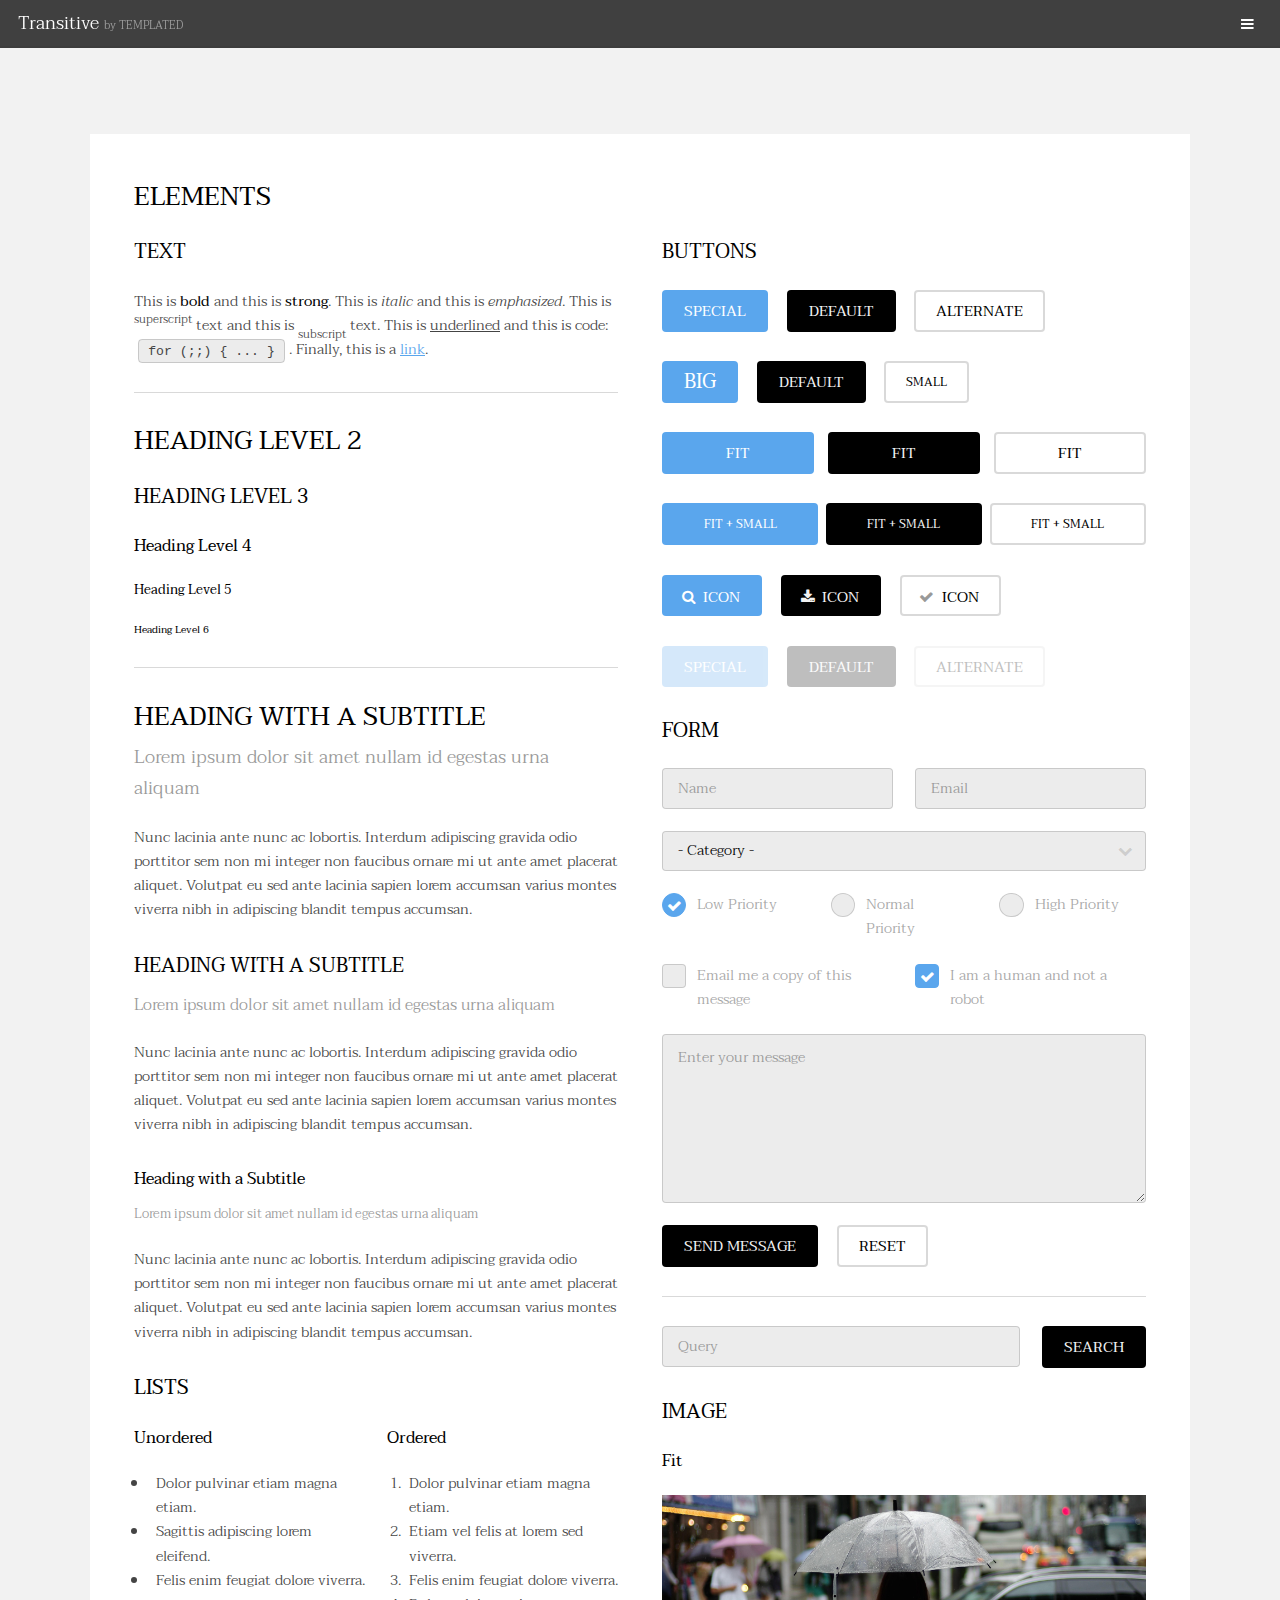
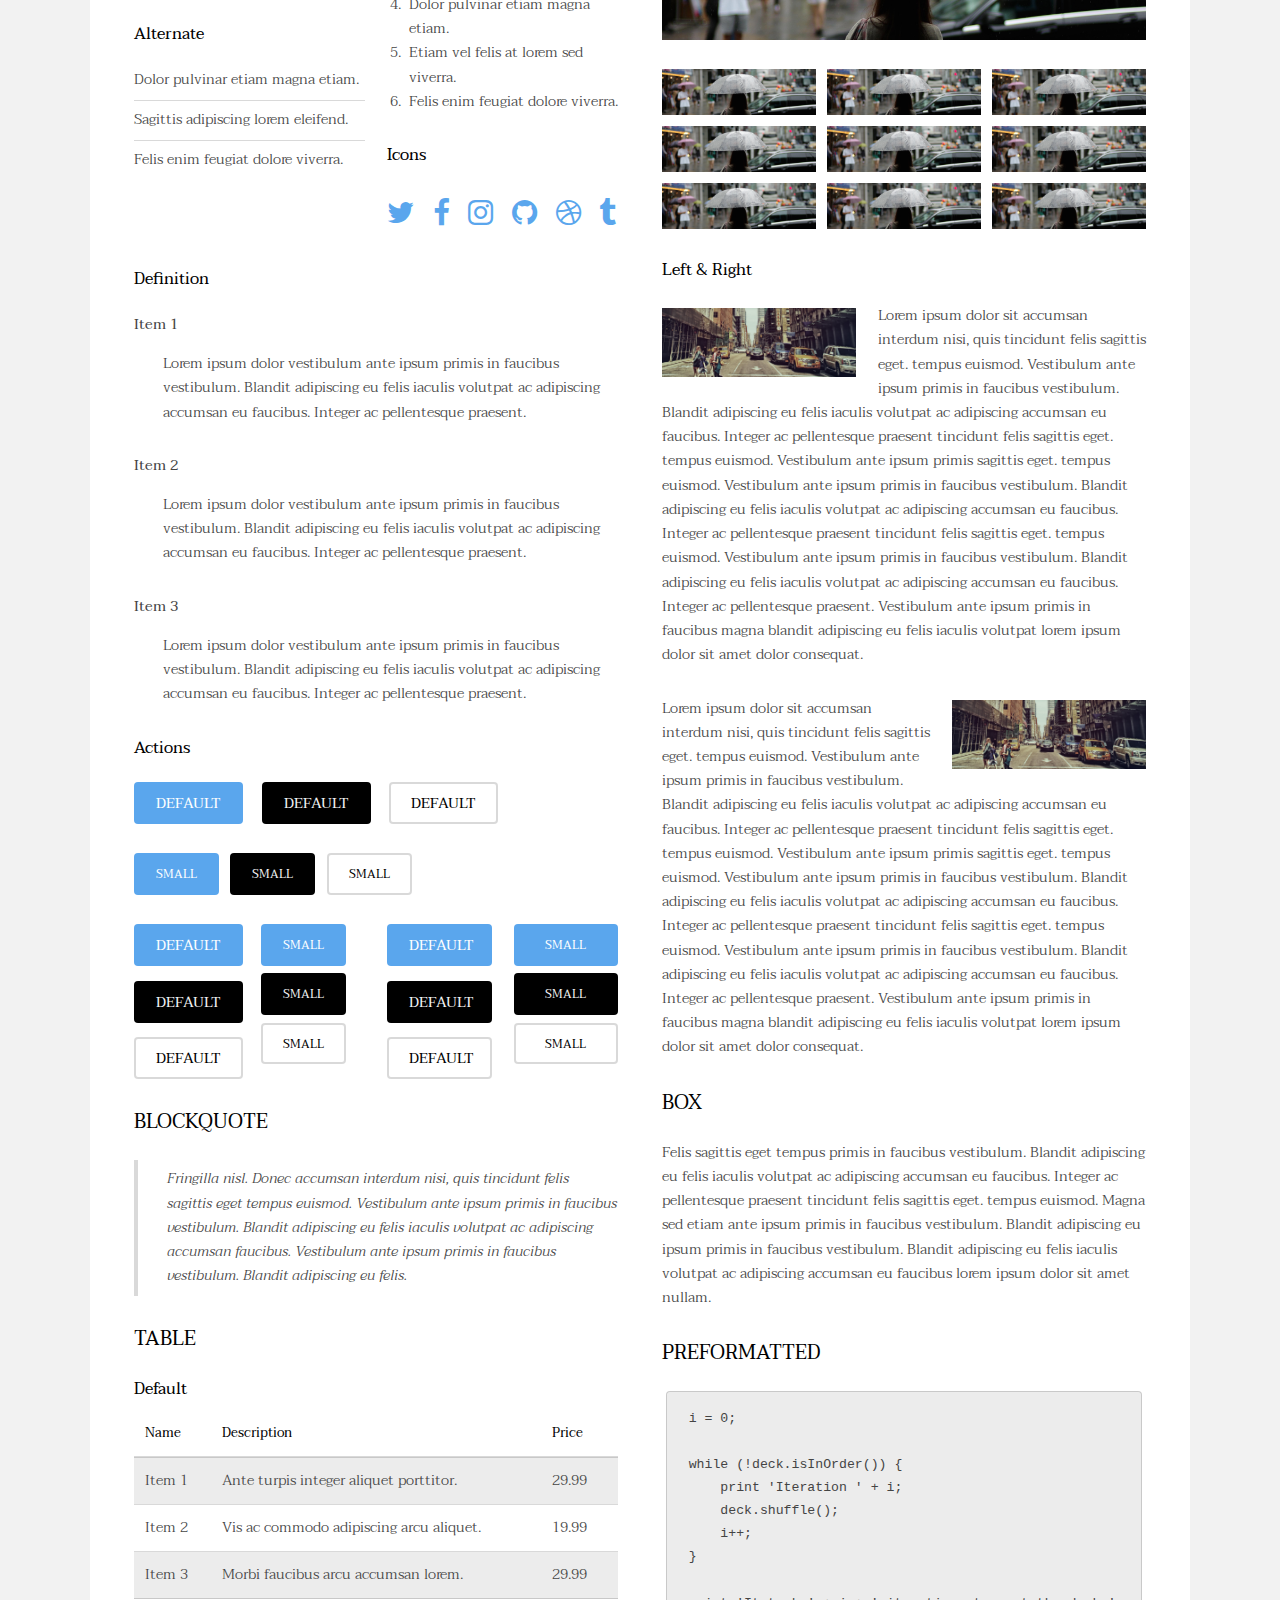
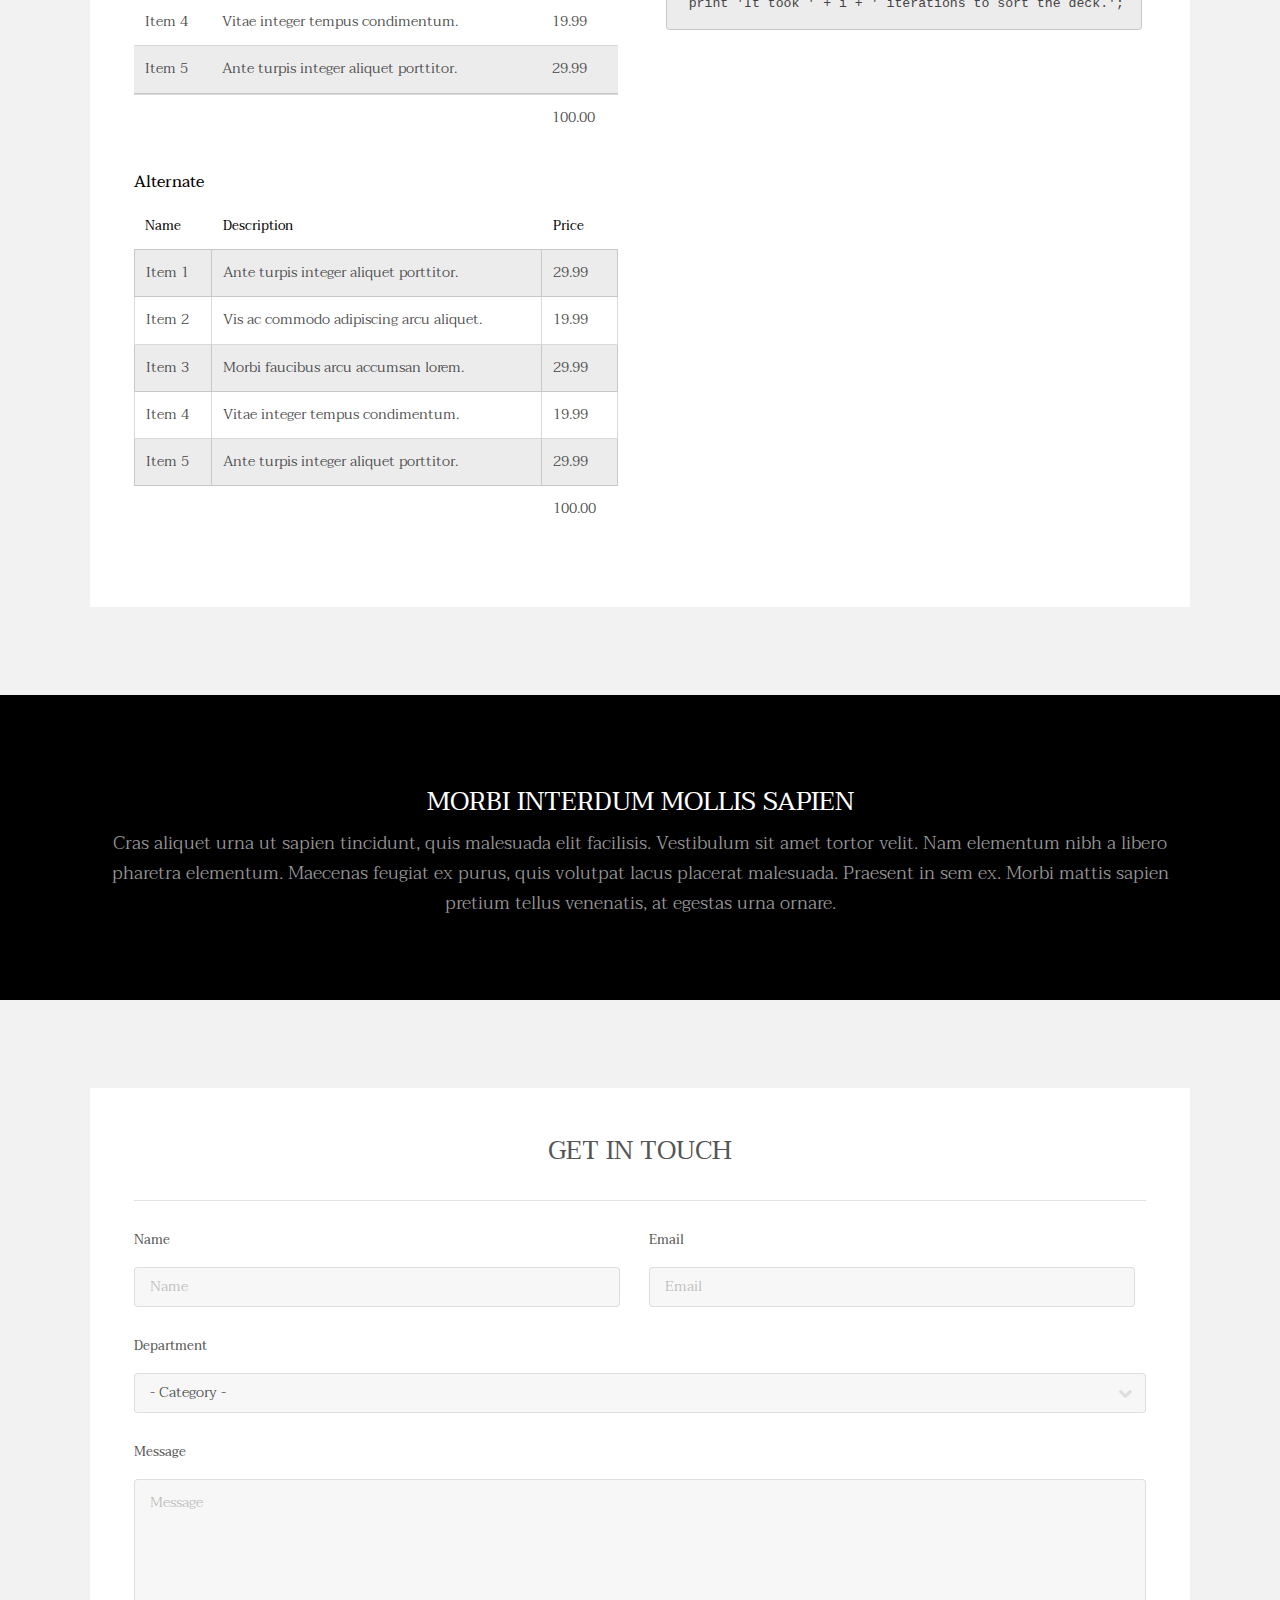
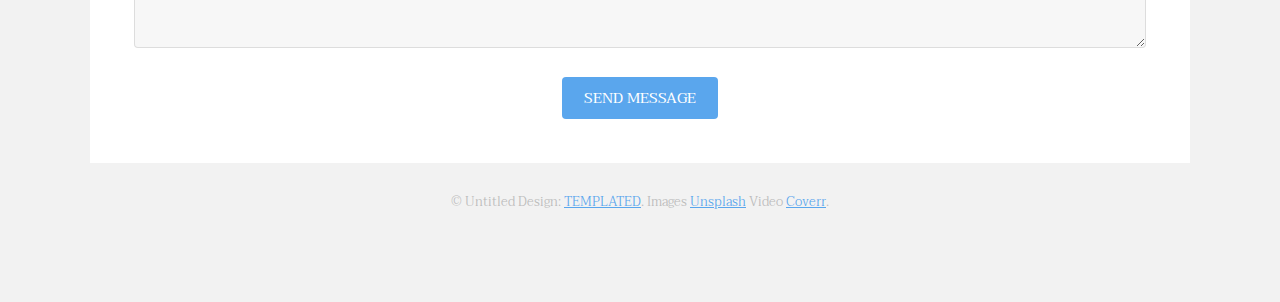
<file: elements.html>
<!DOCTYPE HTML>
<!--
	Transitive by TEMPLATED
	templated.co @templatedco
	Released for free under the Creative Commons Attribution 3.0 license (templated.co/license)
-->
<html>
	<head>
		<title>Elements - Transitive by TEMPLATED</title>
		<meta charset="utf-8" />
		<meta name="viewport" content="width=device-width, initial-scale=1" />
		<link rel="stylesheet" href="assets/css/main.css" />
	</head>
	<body class="subpage">

		<!-- Header -->
			<header id="header">
				<div class="logo"><a href="index.html">Transitive <span>by TEMPLATED</span></a></div>
				<a href="#menu" class="toggle"><span>Menu</span></a>
			</header>

		<!-- Nav -->
			<nav id="menu">
				<ul class="links">
					<li><a href="index.html">Home</a></li>
					<li><a href="generic.html">Generic</a></li>
					<li><a href="elements.html">Elements</a></li>
				</ul>
			</nav>

		<!-- One -->
			<section id="one" class="wrapper style2">
				<div class="inner">
					<div class="box">
					<div class="content">

					<!-- Elements -->
						<h2 id="elements">Elements</h2>
						<div class="row 200%">
							<div class="6u 12u$(medium)">

								<!-- Text stuff -->
									<h3>Text</h3>
									<p>This is <b>bold</b> and this is <strong>strong</strong>. This is <i>italic</i> and this is <em>emphasized</em>.
									This is <sup>superscript</sup> text and this is <sub>subscript</sub> text.
									This is <u>underlined</u> and this is code: <code>for (;;) { ... }</code>.
									Finally, this is a <a href="#">link</a>.</p>
									<hr />
									<h2>Heading Level 2</h2>
									<h3>Heading Level 3</h3>
									<h4>Heading Level 4</h4>
									<h5>Heading Level 5</h5>
									<h6>Heading Level 6</h6>
									<hr />
									<header>
										<h2>Heading with a Subtitle</h2>
										<p>Lorem ipsum dolor sit amet nullam id egestas urna aliquam</p>
									</header>
									<p>Nunc lacinia ante nunc ac lobortis. Interdum adipiscing gravida odio porttitor sem non mi integer non faucibus ornare mi ut ante amet placerat aliquet. Volutpat eu sed ante lacinia sapien lorem accumsan varius montes viverra nibh in adipiscing blandit tempus accumsan.</p>
									<header>
										<h3>Heading with a Subtitle</h3>
										<p>Lorem ipsum dolor sit amet nullam id egestas urna aliquam</p>
									</header>
									<p>Nunc lacinia ante nunc ac lobortis. Interdum adipiscing gravida odio porttitor sem non mi integer non faucibus ornare mi ut ante amet placerat aliquet. Volutpat eu sed ante lacinia sapien lorem accumsan varius montes viverra nibh in adipiscing blandit tempus accumsan.</p>
									<header>
										<h4>Heading with a Subtitle</h4>
										<p>Lorem ipsum dolor sit amet nullam id egestas urna aliquam</p>
									</header>
									<p>Nunc lacinia ante nunc ac lobortis. Interdum adipiscing gravida odio porttitor sem non mi integer non faucibus ornare mi ut ante amet placerat aliquet. Volutpat eu sed ante lacinia sapien lorem accumsan varius montes viverra nibh in adipiscing blandit tempus accumsan.</p>

								<!-- Lists -->
									<h3>Lists</h3>
									<div class="row">
										<div class="6u 12u$(small)">

											<h4>Unordered</h4>
											<ul>
												<li>Dolor pulvinar etiam magna etiam.</li>
												<li>Sagittis adipiscing lorem eleifend.</li>
												<li>Felis enim feugiat dolore viverra.</li>
											</ul>

											<h4>Alternate</h4>
											<ul class="alt">
												<li>Dolor pulvinar etiam magna etiam.</li>
												<li>Sagittis adipiscing lorem eleifend.</li>
												<li>Felis enim feugiat dolore viverra.</li>
											</ul>

										</div>
										<div class="6u$ 12u$(small)">

											<h4>Ordered</h4>
											<ol>
												<li>Dolor pulvinar etiam magna etiam.</li>
												<li>Etiam vel felis at lorem sed viverra.</li>
												<li>Felis enim feugiat dolore viverra.</li>
												<li>Dolor pulvinar etiam magna etiam.</li>
												<li>Etiam vel felis at lorem sed viverra.</li>
												<li>Felis enim feugiat dolore viverra.</li>
											</ol>

											<h4>Icons</h4>
											<ul class="icons">
												<li><a href="#" class="icon fa-twitter"><span class="label">Twitter</span></a></li>
												<li><a href="#" class="icon fa-facebook"><span class="label">Facebook</span></a></li>
												<li><a href="#" class="icon fa-instagram"><span class="label">Instagram</span></a></li>
												<li><a href="#" class="icon fa-github"><span class="label">Github</span></a></li>
												<li><a href="#" class="icon fa-dribbble"><span class="label">Dribbble</span></a></li>
												<li><a href="#" class="icon fa-tumblr"><span class="label">Tumblr</span></a></li>
											</ul>

										</div>
									</div>
									<h4>Definition</h4>
									<dl>
										<dt>Item 1</dt>
										<dd>
											<p>Lorem ipsum dolor vestibulum ante ipsum primis in faucibus vestibulum. Blandit adipiscing eu felis iaculis volutpat ac adipiscing accumsan eu faucibus. Integer ac pellentesque praesent.</p>
										</dd>
										<dt>Item 2</dt>
										<dd>
											<p>Lorem ipsum dolor vestibulum ante ipsum primis in faucibus vestibulum. Blandit adipiscing eu felis iaculis volutpat ac adipiscing accumsan eu faucibus. Integer ac pellentesque praesent.</p>
										</dd>
										<dt>Item 3</dt>
										<dd>
											<p>Lorem ipsum dolor vestibulum ante ipsum primis in faucibus vestibulum. Blandit adipiscing eu felis iaculis volutpat ac adipiscing accumsan eu faucibus. Integer ac pellentesque praesent.</p>
										</dd>
									</dl>

									<h4>Actions</h4>
									<ul class="actions">
										<li><a href="#" class="button special">Default</a></li>
										<li><a href="#" class="button">Default</a></li>
										<li><a href="#" class="button alt">Default</a></li>
									</ul>
									<ul class="actions small">
										<li><a href="#" class="button special small">Small</a></li>
										<li><a href="#" class="button small">Small</a></li>
										<li><a href="#" class="button alt small">Small</a></li>
									</ul>
									<div class="row">
										<div class="3u 12u$(small)">
											<ul class="actions vertical">
												<li><a href="#" class="button special">Default</a></li>
												<li><a href="#" class="button">Default</a></li>
												<li><a href="#" class="button alt">Default</a></li>
											</ul>
										</div>
										<div class="3u 12u$(small)">
											<ul class="actions vertical small">
												<li><a href="#" class="button special small">Small</a></li>
												<li><a href="#" class="button small">Small</a></li>
												<li><a href="#" class="button alt small">Small</a></li>
											</ul>
										</div>
										<div class="3u 12u$(small)">
											<ul class="actions vertical">
												<li><a href="#" class="button special fit">Default</a></li>
												<li><a href="#" class="button fit">Default</a></li>
												<li><a href="#" class="button alt fit">Default</a></li>
											</ul>
										</div>
										<div class="3u$ 12u$(small)">
											<ul class="actions vertical small">
												<li><a href="#" class="button special small fit">Small</a></li>
												<li><a href="#" class="button small fit">Small</a></li>
												<li><a href="#" class="button alt small fit">Small</a></li>
											</ul>
										</div>
									</div>

								<!-- Blockquote -->
									<h3>Blockquote</h3>
									<blockquote>Fringilla nisl. Donec accumsan interdum nisi, quis tincidunt felis sagittis eget tempus euismod. Vestibulum ante ipsum primis in faucibus vestibulum. Blandit adipiscing eu felis iaculis volutpat ac adipiscing accumsan faucibus. Vestibulum ante ipsum primis in faucibus vestibulum. Blandit adipiscing eu felis.</blockquote>

								<!-- Table -->
									<h3>Table</h3>

									<h4>Default</h4>
									<div class="table-wrapper">
										<table>
											<thead>
												<tr>
													<th>Name</th>
													<th>Description</th>
													<th>Price</th>
												</tr>
											</thead>
											<tbody>
												<tr>
													<td>Item 1</td>
													<td>Ante turpis integer aliquet porttitor.</td>
													<td>29.99</td>
												</tr>
												<tr>
													<td>Item 2</td>
													<td>Vis ac commodo adipiscing arcu aliquet.</td>
													<td>19.99</td>
												</tr>
												<tr>
													<td>Item 3</td>
													<td> Morbi faucibus arcu accumsan lorem.</td>
													<td>29.99</td>
												</tr>
												<tr>
													<td>Item 4</td>
													<td>Vitae integer tempus condimentum.</td>
													<td>19.99</td>
												</tr>
												<tr>
													<td>Item 5</td>
													<td>Ante turpis integer aliquet porttitor.</td>
													<td>29.99</td>
												</tr>
											</tbody>
											<tfoot>
												<tr>
													<td colspan="2"></td>
													<td>100.00</td>
												</tr>
											</tfoot>
										</table>
									</div>

									<h4>Alternate</h4>
									<div class="table-wrapper">
										<table class="alt">
											<thead>
												<tr>
													<th>Name</th>
													<th>Description</th>
													<th>Price</th>
												</tr>
											</thead>
											<tbody>
												<tr>
													<td>Item 1</td>
													<td>Ante turpis integer aliquet porttitor.</td>
													<td>29.99</td>
												</tr>
												<tr>
													<td>Item 2</td>
													<td>Vis ac commodo adipiscing arcu aliquet.</td>
													<td>19.99</td>
												</tr>
												<tr>
													<td>Item 3</td>
													<td> Morbi faucibus arcu accumsan lorem.</td>
													<td>29.99</td>
												</tr>
												<tr>
													<td>Item 4</td>
													<td>Vitae integer tempus condimentum.</td>
													<td>19.99</td>
												</tr>
												<tr>
													<td>Item 5</td>
													<td>Ante turpis integer aliquet porttitor.</td>
													<td>29.99</td>
												</tr>
											</tbody>
											<tfoot>
												<tr>
													<td colspan="2"></td>
													<td>100.00</td>
												</tr>
											</tfoot>
										</table>
									</div>

							</div>
							<div class="6u$ 12u$(medium)">

								<!-- Buttons -->
									<h3>Buttons</h3>
									<ul class="actions">
										<li><a href="#" class="button special">Special</a></li>
										<li><a href="#" class="button">Default</a></li>
										<li><a href="#" class="button alt">Alternate</a></li>
									</ul>
									<ul class="actions">
										<li><a href="#" class="button special big">Big</a></li>
										<li><a href="#" class="button">Default</a></li>
										<li><a href="#" class="button alt small">Small</a></li>
									</ul>
									<ul class="actions fit">
										<li><a href="#" class="button special fit">Fit</a></li>
										<li><a href="#" class="button fit">Fit</a></li>
										<li><a href="#" class="button alt fit">Fit</a></li>
									</ul>
									<ul class="actions fit small">
										<li><a href="#" class="button special fit small">Fit + Small</a></li>
										<li><a href="#" class="button fit small">Fit + Small</a></li>
										<li><a href="#" class="button alt fit small">Fit + Small</a></li>
									</ul>
									<ul class="actions">
										<li><a href="#" class="button special icon fa-search">Icon</a></li>
										<li><a href="#" class="button icon fa-download">Icon</a></li>
										<li><a href="#" class="button alt icon fa-check">Icon</a></li>
									</ul>
									<ul class="actions">
										<li><span class="button special disabled">Special</span></li>
										<li><span class="button disabled">Default</span></li>
										<li><span class="button alt disabled">Alternate</span></li>
									</ul>

								<!-- Form -->
									<h3>Form</h3>

									<form method="post" action="#">
										<div class="row uniform">
											<div class="6u 12u$(xsmall)">
												<input type="text" name="demo-name" id="demo-name" value="" placeholder="Name" />
											</div>
											<div class="6u$ 12u$(xsmall)">
												<input type="email" name="demo-email" id="demo-email" value="" placeholder="Email" />
											</div>
											<!-- Break -->
											<div class="12u$">
												<div class="select-wrapper">
													<select name="demo-category" id="demo-category">
														<option value="">- Category -</option>
														<option value="1">Manufacturing</option>
														<option value="1">Shipping</option>
														<option value="1">Administration</option>
														<option value="1">Human Resources</option>
													</select>
												</div>
											</div>
											<!-- Break -->
											<div class="4u 12u$(small)">
												<input type="radio" id="demo-priority-low" name="demo-priority" checked>
												<label for="demo-priority-low">Low Priority</label>
											</div>
											<div class="4u 12u$(small)">
												<input type="radio" id="demo-priority-normal" name="demo-priority">
												<label for="demo-priority-normal">Normal Priority</label>
											</div>
											<div class="4u$ 12u$(small)">
												<input type="radio" id="demo-priority-high" name="demo-priority">
												<label for="demo-priority-high">High Priority</label>
											</div>
											<!-- Break -->
											<div class="6u 12u$(small)">
												<input type="checkbox" id="demo-copy" name="demo-copy">
												<label for="demo-copy">Email me a copy of this message</label>
											</div>
											<div class="6u$ 12u$(small)">
												<input type="checkbox" id="demo-human" name="demo-human" checked>
												<label for="demo-human">I am a human and not a robot</label>
											</div>
											<!-- Break -->
											<div class="12u$">
												<textarea name="demo-message" id="demo-message" placeholder="Enter your message" rows="6"></textarea>
											</div>
											<!-- Break -->
											<div class="12u$">
												<ul class="actions">
													<li><input type="submit" value="Send Message" /></li>
													<li><input type="reset" value="Reset" class="alt" /></li>
												</ul>
											</div>
										</div>
									</form>

									<hr />

									<form method="post" action="#">
										<div class="row uniform">
											<div class="9u 12u$(small)">
												<input type="text" name="query" id="query" value="" placeholder="Query" />
											</div>
											<div class="3u$ 12u$(small)">
												<input type="submit" value="Search" class="fit" />
											</div>
										</div>
									</form>

								<!-- Image -->
									<h3>Image</h3>

									<h4>Fit</h4>
									<span class="image fit"><img src="images/pic01.jpg" alt="" /></span>
									<div class="box alt">
										<div class="row 50% uniform">
											<div class="4u"><span class="image fit"><img src="images/pic01.jpg" alt="" /></span></div>
											<div class="4u"><span class="image fit"><img src="images/pic01.jpg" alt="" /></span></div>
											<div class="4u$"><span class="image fit"><img src="images/pic01.jpg" alt="" /></span></div>
											<!-- Break -->
											<div class="4u"><span class="image fit"><img src="images/pic01.jpg" alt="" /></span></div>
											<div class="4u"><span class="image fit"><img src="images/pic01.jpg" alt="" /></span></div>
											<div class="4u$"><span class="image fit"><img src="images/pic01.jpg" alt="" /></span></div>
											<!-- Break -->
											<div class="4u"><span class="image fit"><img src="images/pic01.jpg" alt="" /></span></div>
											<div class="4u"><span class="image fit"><img src="images/pic01.jpg" alt="" /></span></div>
											<div class="4u$"><span class="image fit"><img src="images/pic01.jpg" alt="" /></span></div>
										</div>
									</div>

									<h4>Left &amp; Right</h4>
									<p><span class="image left"><img src="images/pic02.jpg" alt="" /></span>Lorem ipsum dolor sit accumsan interdum nisi, quis tincidunt felis sagittis eget. tempus euismod. Vestibulum ante ipsum primis in faucibus vestibulum. Blandit adipiscing eu felis iaculis volutpat ac adipiscing accumsan eu faucibus. Integer ac pellentesque praesent tincidunt felis sagittis eget. tempus euismod. Vestibulum ante ipsum primis sagittis eget. tempus euismod. Vestibulum ante ipsum primis in faucibus vestibulum. Blandit adipiscing eu felis iaculis volutpat ac adipiscing accumsan eu faucibus. Integer ac pellentesque praesent tincidunt felis sagittis eget. tempus euismod. Vestibulum ante ipsum primis in faucibus vestibulum. Blandit adipiscing eu felis iaculis volutpat ac adipiscing accumsan eu faucibus. Integer ac pellentesque praesent. Vestibulum ante ipsum primis in faucibus magna blandit adipiscing eu felis iaculis volutpat lorem ipsum dolor sit amet dolor consequat.</p>
									<p><span class="image right"><img src="images/pic02.jpg" alt="" /></span>Lorem ipsum dolor sit accumsan interdum nisi, quis tincidunt felis sagittis eget. tempus euismod. Vestibulum ante ipsum primis in faucibus vestibulum. Blandit adipiscing eu felis iaculis volutpat ac adipiscing accumsan eu faucibus. Integer ac pellentesque praesent tincidunt felis sagittis eget. tempus euismod. Vestibulum ante ipsum primis sagittis eget. tempus euismod. Vestibulum ante ipsum primis in faucibus vestibulum. Blandit adipiscing eu felis iaculis volutpat ac adipiscing accumsan eu faucibus. Integer ac pellentesque praesent tincidunt felis sagittis eget. tempus euismod. Vestibulum ante ipsum primis in faucibus vestibulum. Blandit adipiscing eu felis iaculis volutpat ac adipiscing accumsan eu faucibus. Integer ac pellentesque praesent. Vestibulum ante ipsum primis in faucibus magna blandit adipiscing eu felis iaculis volutpat lorem ipsum dolor sit amet dolor consequat.</p>

								<!-- Box -->
									<h3>Box</h3>
									<div class="box">
										<p>Felis sagittis eget tempus primis in faucibus vestibulum. Blandit adipiscing eu felis iaculis volutpat ac adipiscing accumsan eu faucibus. Integer ac pellentesque praesent tincidunt felis sagittis eget. tempus euismod. Magna sed etiam ante ipsum primis in faucibus vestibulum. Blandit adipiscing eu ipsum primis in faucibus vestibulum. Blandit adipiscing eu felis iaculis volutpat ac adipiscing accumsan eu faucibus lorem ipsum dolor sit amet nullam.</p>
									</div>

								<!-- Preformatted Code -->
									<h3>Preformatted</h3>
									<pre><code>i = 0;

while (!deck.isInOrder()) {
    print 'Iteration ' + i;
    deck.shuffle();
    i++;
}

print 'It took ' + i + ' iterations to sort the deck.';
</code></pre>

							</div>
						</div>
						</div>
					</div>
				</div>
			</section>

		<!-- Four -->
			<section id="four" class="wrapper style3">
				<div class="inner">

					<header class="align-center">
						<h2>Morbi interdum mollis sapien</h2>
						<p>Cras aliquet urna ut sapien tincidunt, quis malesuada elit facilisis. Vestibulum sit amet tortor velit. Nam elementum nibh a libero pharetra elementum. Maecenas feugiat ex purus, quis volutpat lacus placerat malesuada. Praesent in sem ex. Morbi mattis sapien pretium tellus venenatis, at egestas urna ornare.</p>
					</header>

				</div>
			</section>

		<!-- Footer -->
			<footer id="footer" class="wrapper">
				<div class="inner">
					<section>
						<div class="box">
							<div class="content">
								<h2 class="align-center">Get in Touch</h2>
								<hr />
								<form action="#" method="post">
									<div class="field half first">
										<label for="name">Name</label>
										<input name="name" id="name" type="text" placeholder="Name">
									</div>
									<div class="field half">
										<label for="email">Email</label>
										<input name="email" id="email" type="email" placeholder="Email">
									</div>
									<div class="field">
										<label for="dept">Department</label>
										<div class="select-wrapper">
											<select name="dept" id="dept">
												<option value="">- Category -</option>
												<option value="1">Manufacturing</option>
												<option value="1">Shipping</option>
												<option value="1">Administration</option>
												<option value="1">Human Resources</option>
											</select>
										</div>
									</div>
									<div class="field">
										<label for="message">Message</label>
										<textarea name="message" id="message" rows="6" placeholder="Message"></textarea>
									</div>
									<ul class="actions align-center">
										<li><input value="Send Message" class="button special" type="submit"></li>
									</ul>
								</form>
							</div>
						</div>
					</section>
					<div class="copyright">
						&copy; Untitled Design: <a href="https://templated.co/">TEMPLATED</a>. Images <a href="https://unsplash.com/">Unsplash</a> Video <a href="http://coverr.co/">Coverr</a>.
					</div>
				</div>
			</footer>

		<!-- Scripts -->
			<script src="assets/js/jquery.min.js"></script>
			<script src="assets/js/jquery.scrolly.min.js"></script>
			<script src="assets/js/jquery.scrollex.min.js"></script>
			<script src="assets/js/skel.min.js"></script>
			<script src="assets/js/util.js"></script>
			<script src="assets/js/main.js"></script>

	</body>
</html>
</file>
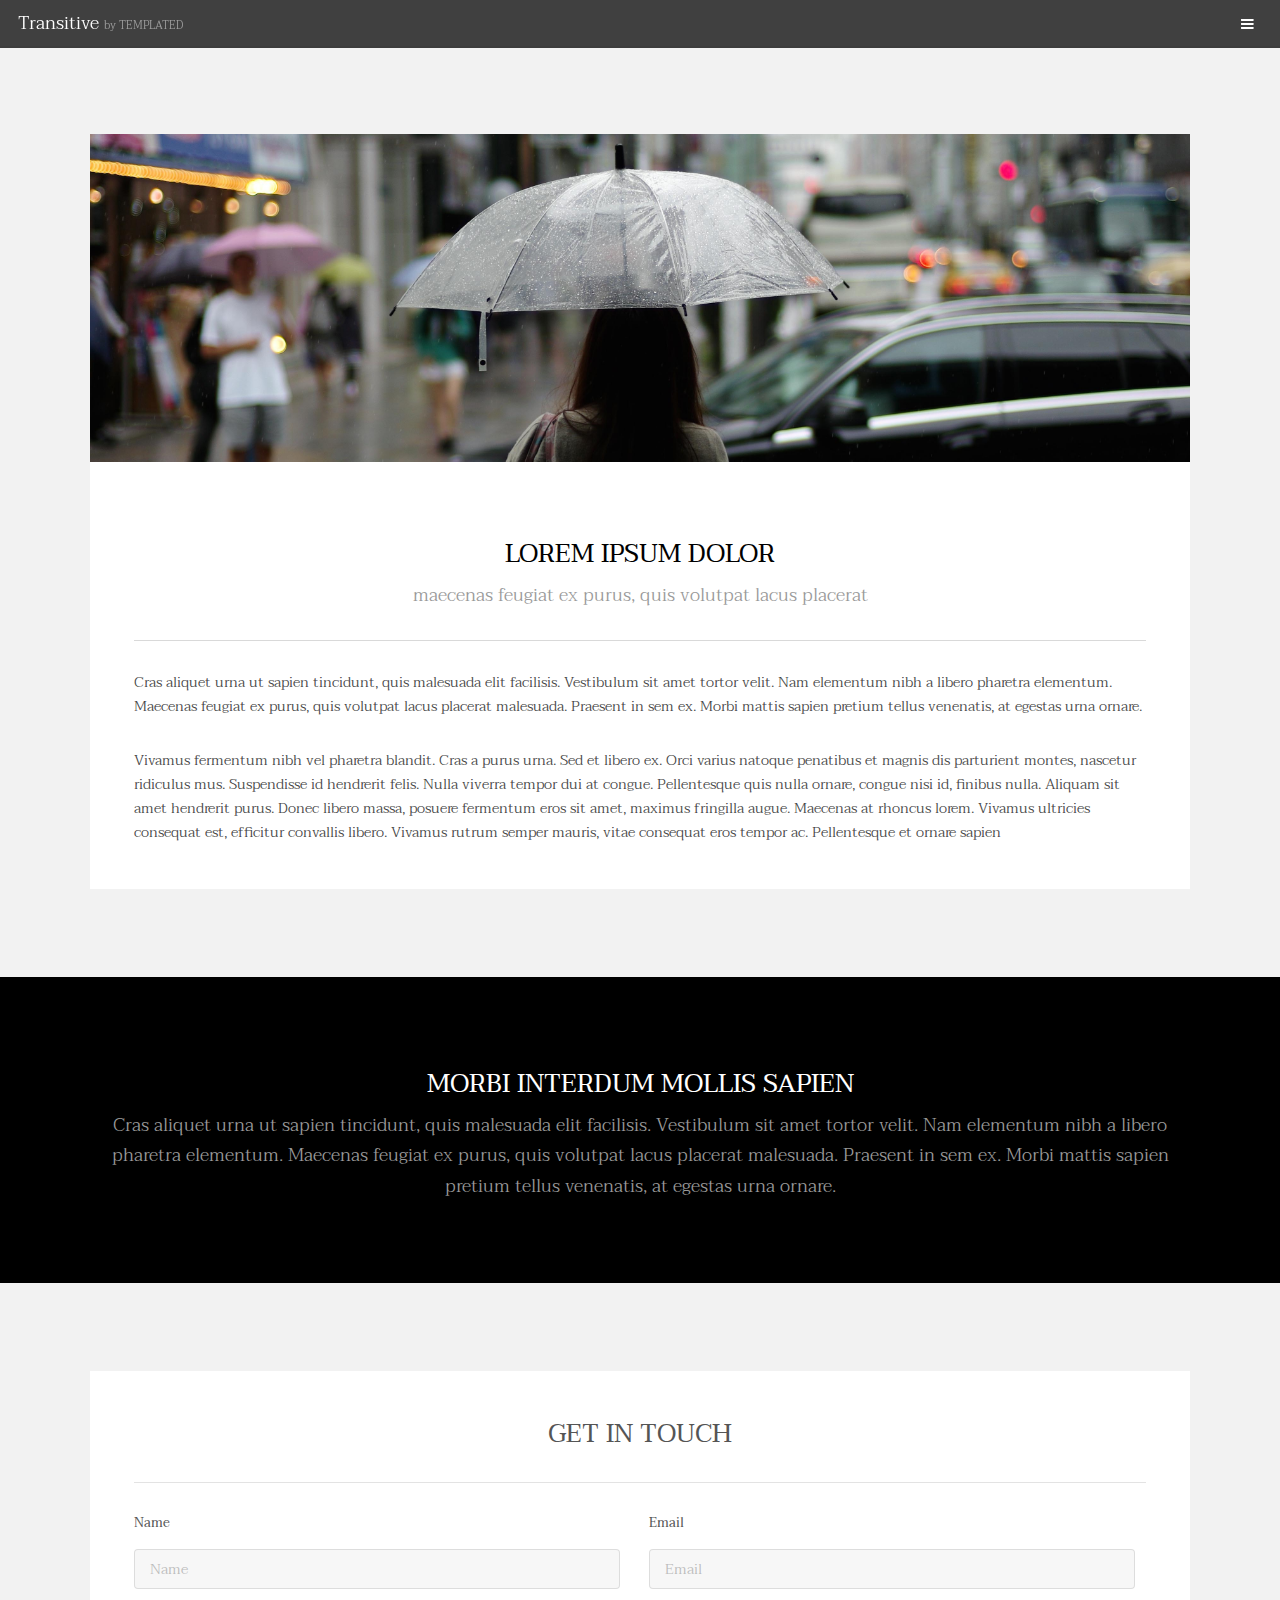
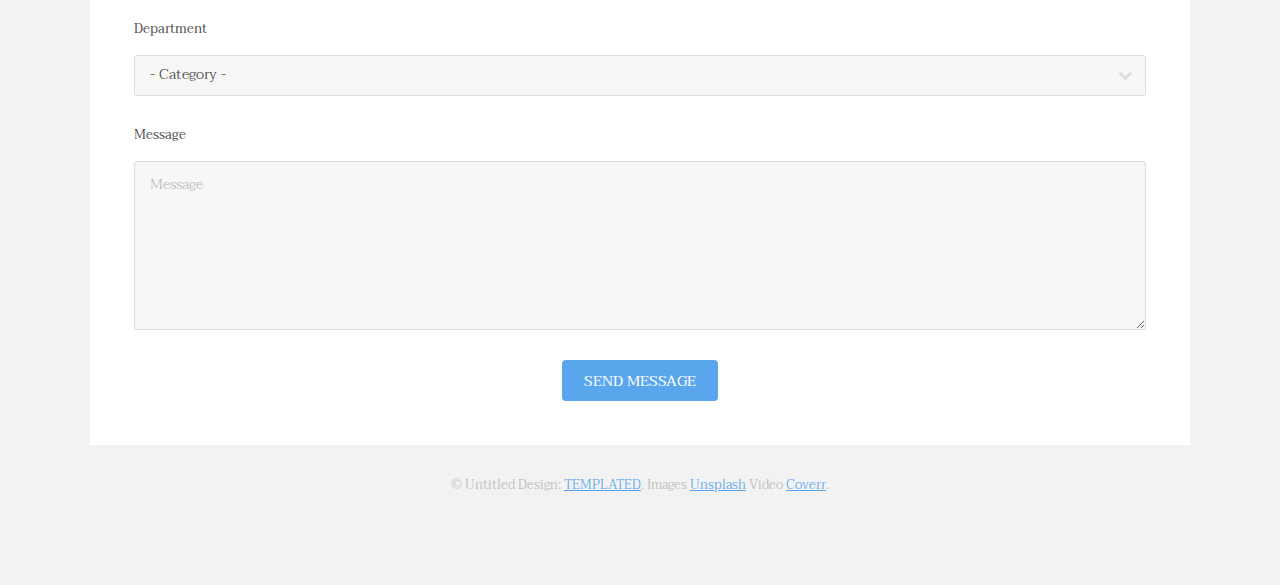
<file: generic.html>
<!DOCTYPE HTML>
<!--
	Transitive by TEMPLATED
	templated.co @templatedco
	Released for free under the Creative Commons Attribution 3.0 license (templated.co/license)
-->
<html>
	<head>
		<title>Generic - Transitive by TEMPLATED</title>
		<meta charset="utf-8" />
		<meta name="viewport" content="width=device-width, initial-scale=1" />
		<link rel="stylesheet" href="assets/css/main.css" />
	</head>
	<body class="subpage">

		<!-- Header -->
			<header id="header">
				<div class="logo"><a href="index.html">Transitive <span>by TEMPLATED</span></a></div>
				<a href="#menu" class="toggle"><span>Menu</span></a>
			</header>

		<!-- Nav -->
			<nav id="menu">
				<ul class="links">
					<li><a href="index.html">Home</a></li>
					<li><a href="generic.html">Generic</a></li>
					<li><a href="elements.html">Elements</a></li>
				</ul>
			</nav>

		<!-- One -->
			<section id="one" class="wrapper style2">
				<div class="inner">
					<div class="box">
						<div class="image fit">
							<img src="images/pic01.jpg" alt="" />
						</div>
						<div class="content">
							<header class="align-center">
								<h2>Lorem ipsum dolor</h2>
								<p>maecenas feugiat ex purus, quis volutpat lacus placerat</p>
							</header>
							<hr />
							<p> Cras aliquet urna ut sapien tincidunt, quis malesuada elit facilisis. Vestibulum sit amet tortor velit. Nam elementum nibh a libero pharetra elementum. Maecenas feugiat ex purus, quis volutpat lacus placerat malesuada. Praesent in sem ex. Morbi mattis sapien pretium tellus venenatis, at egestas urna ornare.</p>
							<p>Vivamus fermentum nibh vel pharetra blandit. Cras a purus urna. Sed et libero ex. Orci varius natoque penatibus et magnis dis parturient montes, nascetur ridiculus mus. Suspendisse id hendrerit felis. Nulla viverra tempor dui at congue. Pellentesque quis nulla ornare, congue nisi id, finibus nulla. Aliquam sit amet hendrerit purus. Donec libero massa, posuere fermentum eros sit amet, maximus fringilla augue. Maecenas at rhoncus lorem. Vivamus ultricies consequat est, efficitur convallis libero. Vivamus rutrum semper mauris, vitae consequat eros tempor ac. Pellentesque et ornare sapien</p>
						</div>
					</div>
				</div>
			</section>

		<!-- Four -->
			<section id="four" class="wrapper style3">
				<div class="inner">

					<header class="align-center">
						<h2>Morbi interdum mollis sapien</h2>
						<p>Cras aliquet urna ut sapien tincidunt, quis malesuada elit facilisis. Vestibulum sit amet tortor velit. Nam elementum nibh a libero pharetra elementum. Maecenas feugiat ex purus, quis volutpat lacus placerat malesuada. Praesent in sem ex. Morbi mattis sapien pretium tellus venenatis, at egestas urna ornare.</p>
					</header>

				</div>
			</section>

		<!-- Footer -->
			<footer id="footer" class="wrapper">
				<div class="inner">
					<section>
						<div class="box">
							<div class="content">
								<h2 class="align-center">Get in Touch</h2>
								<hr />
								<form action="#" method="post">
									<div class="field half first">
										<label for="name">Name</label>
										<input name="name" id="name" type="text" placeholder="Name">
									</div>
									<div class="field half">
										<label for="email">Email</label>
										<input name="email" id="email" type="email" placeholder="Email">
									</div>
									<div class="field">
										<label for="dept">Department</label>
										<div class="select-wrapper">
											<select name="dept" id="dept">
												<option value="">- Category -</option>
												<option value="1">Manufacturing</option>
												<option value="1">Shipping</option>
												<option value="1">Administration</option>
												<option value="1">Human Resources</option>
											</select>
										</div>
									</div>
									<div class="field">
										<label for="message">Message</label>
										<textarea name="message" id="message" rows="6" placeholder="Message"></textarea>
									</div>
									<ul class="actions align-center">
										<li><input value="Send Message" class="button special" type="submit"></li>
									</ul>
								</form>
							</div>
						</div>
					</section>
					<div class="copyright">
						&copy; Untitled Design: <a href="https://templated.co/">TEMPLATED</a>. Images <a href="https://unsplash.com/">Unsplash</a> Video <a href="http://coverr.co/">Coverr</a>.
					</div>
				</div>
			</footer>

		<!-- Scripts -->
			<script src="assets/js/jquery.min.js"></script>
			<script src="assets/js/jquery.scrolly.min.js"></script>
			<script src="assets/js/jquery.scrollex.min.js"></script>
			<script src="assets/js/skel.min.js"></script>
			<script src="assets/js/util.js"></script>
			<script src="assets/js/main.js"></script>

	</body>
</html>
</file>
<file: assets/css/main.css>
@charset "UTF-8";
@import url(font-awesome.min.css);
@import url("https://fonts.googleapis.com/css?family=Taviraj:300,400,700,300i,400i,700i");

/*
	Transitive by TEMPLATED
	templated.co @templatedco
	Released for free under the Creative Commons Attribution 3.0 license (templated.co/license)
*/

/* Reset */

	html, body, div, span, applet, object, iframe, h1, h2, h3, h4, h5, h6, p, blockquote, pre, a, abbr, acronym, address, big, cite, code, del, dfn, em, img, ins, kbd, q, s, samp, small, strike, strong, sub, sup, tt, var, b, u, i, center, dl, dt, dd, ol, ul, li, fieldset, form, label, legend, table, caption, tbody, tfoot, thead, tr, th, td, article, aside, canvas, details, embed, figure, figcaption, footer, header, hgroup, menu, nav, output, ruby, section, summary, time, mark, audio, video {
		margin: 0;
		padding: 0;
		border: 0;
		font-size: 100%;
		font: inherit;
		vertical-align: baseline;
	}

	article, aside, details, figcaption, figure, footer, header, hgroup, menu, nav, section {
		display: block;
	}

	body {
		line-height: 1;
	}

	ol, ul {
		list-style: none;
	}

	blockquote, q {
		quotes: none;
	}

	blockquote:before, blockquote:after, q:before, q:after {
		content: '';
		content: none;
	}

	table {
		border-collapse: collapse;
		border-spacing: 0;
	}

	body {
		-webkit-text-size-adjust: none;
	}

/* Custom styles */

/* skills */
.skills-container {
	display: flex;
	flex-direction: row;	
}

/* Box Model */

	*, *:before, *:after {
		-moz-box-sizing: border-box;
		-webkit-box-sizing: border-box;
		box-sizing: border-box;
	}

/* Containers */

	.container {
		margin-left: auto;
		margin-right: auto;
	}

	.container.\31 25\25 {
		width: 100%;
		max-width: 100rem;
		min-width: 80rem;
	}

	.container.\37 5\25 {
		width: 60rem;
	}

	.container.\35 0\25 {
		width: 40rem;
	}

	.container.\32 5\25 {
		width: 20rem;
	}

	.container {
		width: 80rem;
	}

	@media screen and (max-width: 1680px) {

		.container.\31 25\25 {
			width: 100%;
			max-width: 100rem;
			min-width: 80rem;
		}

		.container.\37 5\25 {
			width: 60rem;
		}

		.container.\35 0\25 {
			width: 40rem;
		}

		.container.\32 5\25 {
			width: 20rem;
		}

		.container {
			width: 80rem;
		}

	}

	@media screen and (max-width: 1280px) {

		.container.\31 25\25 {
			width: 100%;
			max-width: 81.25rem;
			min-width: 65rem;
		}

		.container.\37 5\25 {
			width: 48.75rem;
		}

		.container.\35 0\25 {
			width: 32.5rem;
		}

		.container.\32 5\25 {
			width: 16.25rem;
		}

		.container {
			width: 65rem;
		}

	}

	@media screen and (max-width: 980px) {

		.container.\31 25\25 {
			width: 100%;
			max-width: 112.5%;
			min-width: 90%;
		}

		.container.\37 5\25 {
			width: 67.5%;
		}

		.container.\35 0\25 {
			width: 45%;
		}

		.container.\32 5\25 {
			width: 22.5%;
		}

		.container {
			width: 90%;
		}

	}

	@media screen and (max-width: 736px) {

		.container.\31 25\25 {
			width: 100%;
			max-width: 112.5%;
			min-width: 90%;
		}

		.container.\37 5\25 {
			width: 67.5%;
		}

		.container.\35 0\25 {
			width: 45%;
		}

		.container.\32 5\25 {
			width: 22.5%;
		}

		.container {
			width: 90% !important;
		}

	}

	@media screen and (max-width: 480px) {

		.container.\31 25\25 {
			width: 100%;
			max-width: 112.5%;
			min-width: 90%;
		}

		.container.\37 5\25 {
			width: 67.5%;
		}

		.container.\35 0\25 {
			width: 45%;
		}

		.container.\32 5\25 {
			width: 22.5%;
		}

		.container {
			width: 90% !important;
		}

	}

/* Grid */

	.row {
		border-bottom: solid 1px transparent;
		-moz-box-sizing: border-box;
		-webkit-box-sizing: border-box;
		box-sizing: border-box;
	}

	.row > * {
		float: left;
		-moz-box-sizing: border-box;
		-webkit-box-sizing: border-box;
		box-sizing: border-box;
	}

	.row:after, .row:before {
		content: '';
		display: block;
		clear: both;
		height: 0;
	}

	.row.uniform > * > :first-child {
		margin-top: 0;
	}

	.row.uniform > * > :last-child {
		margin-bottom: 0;
	}

	.row.\30 \25 > * {
		padding: 0 0 0 0rem;
	}

	.row.\30 \25 {
		margin: 0 0 -1px 0rem;
	}

	.row.uniform.\30 \25 > * {
		padding: 0rem 0 0 0rem;
	}

	.row.uniform.\30 \25 {
		margin: 0rem 0 -1px 0rem;
	}

	.row > * {
		padding: 0 0 0 2rem;
	}

	.row {
		margin: 0 0 -1px -2rem;
	}

	.row.uniform > * {
		padding: 2rem 0 0 2rem;
	}

	.row.uniform {
		margin: -2rem 0 -1px -2rem;
	}

	.row.\32 00\25 > * {
		padding: 0 0 0 4rem;
	}

	.row.\32 00\25 {
		margin: 0 0 -1px -4rem;
	}

	.row.uniform.\32 00\25 > * {
		padding: 4rem 0 0 4rem;
	}

	.row.uniform.\32 00\25 {
		margin: -4rem 0 -1px -4rem;
	}

	.row.\31 50\25 > * {
		padding: 0 0 0 3rem;
	}

	.row.\31 50\25 {
		margin: 0 0 -1px -3rem;
	}

	.row.uniform.\31 50\25 > * {
		padding: 3rem 0 0 3rem;
	}

	.row.uniform.\31 50\25 {
		margin: -3rem 0 -1px -3rem;
	}

	.row.\35 0\25 > * {
		padding: 0 0 0 1rem;
	}

	.row.\35 0\25 {
		margin: 0 0 -1px -1rem;
	}

	.row.uniform.\35 0\25 > * {
		padding: 1rem 0 0 1rem;
	}

	.row.uniform.\35 0\25 {
		margin: -1rem 0 -1px -1rem;
	}

	.row.\32 5\25 > * {
		padding: 0 0 0 0.5rem;
	}

	.row.\32 5\25 {
		margin: 0 0 -1px -0.5rem;
	}

	.row.uniform.\32 5\25 > * {
		padding: 0.5rem 0 0 0.5rem;
	}

	.row.uniform.\32 5\25 {
		margin: -0.5rem 0 -1px -0.5rem;
	}

	.\31 2u, .\31 2u\24 {
		width: 100%;
		clear: none;
		margin-left: 0;
	}

	.\31 1u, .\31 1u\24 {
		width: 91.6666666667%;
		clear: none;
		margin-left: 0;
	}

	.\31 0u, .\31 0u\24 {
		width: 83.3333333333%;
		clear: none;
		margin-left: 0;
	}

	.\39 u, .\39 u\24 {
		width: 75%;
		clear: none;
		margin-left: 0;
	}

	.\38 u, .\38 u\24 {
		width: 66.6666666667%;
		clear: none;
		margin-left: 0;
	}

	.\37 u, .\37 u\24 {
		width: 58.3333333333%;
		clear: none;
		margin-left: 0;
	}

	.\36 u, .\36 u\24 {
		width: 50%;
		clear: none;
		margin-left: 0;
	}

	.\35 u, .\35 u\24 {
		width: 41.6666666667%;
		clear: none;
		margin-left: 0;
	}

	.\34 u, .\34 u\24 {
		width: 33.3333333333%;
		clear: none;
		margin-left: 0;
	}

	.\33 u, .\33 u\24 {
		width: 25%;
		clear: none;
		margin-left: 0;
	}

	.\32 u, .\32 u\24 {
		width: 16.6666666667%;
		clear: none;
		margin-left: 0;
	}

	.\31 u, .\31 u\24 {
		width: 8.3333333333%;
		clear: none;
		margin-left: 0;
	}

	.\31 2u\24 + *,
	.\31 1u\24 + *,
	.\31 0u\24 + *,
	.\39 u\24 + *,
	.\38 u\24 + *,
	.\37 u\24 + *,
	.\36 u\24 + *,
	.\35 u\24 + *,
	.\34 u\24 + *,
	.\33 u\24 + *,
	.\32 u\24 + *,
	.\31 u\24 + * {
		clear: left;
	}

	.\-11u {
		margin-left: 91.66667%;
	}

	.\-10u {
		margin-left: 83.33333%;
	}

	.\-9u {
		margin-left: 75%;
	}

	.\-8u {
		margin-left: 66.66667%;
	}

	.\-7u {
		margin-left: 58.33333%;
	}

	.\-6u {
		margin-left: 50%;
	}

	.\-5u {
		margin-left: 41.66667%;
	}

	.\-4u {
		margin-left: 33.33333%;
	}

	.\-3u {
		margin-left: 25%;
	}

	.\-2u {
		margin-left: 16.66667%;
	}

	.\-1u {
		margin-left: 8.33333%;
	}

	@media screen and (max-width: 1680px) {

		.row > * {
			padding: 0 0 0 2rem;
		}

		.row {
			margin: 0 0 -1px -2rem;
		}

		.row.uniform > * {
			padding: 2rem 0 0 2rem;
		}

		.row.uniform {
			margin: -2rem 0 -1px -2rem;
		}

		.row.\32 00\25 > * {
			padding: 0 0 0 4rem;
		}

		.row.\32 00\25 {
			margin: 0 0 -1px -4rem;
		}

		.row.uniform.\32 00\25 > * {
			padding: 4rem 0 0 4rem;
		}

		.row.uniform.\32 00\25 {
			margin: -4rem 0 -1px -4rem;
		}

		.row.\31 50\25 > * {
			padding: 0 0 0 3rem;
		}

		.row.\31 50\25 {
			margin: 0 0 -1px -3rem;
		}

		.row.uniform.\31 50\25 > * {
			padding: 3rem 0 0 3rem;
		}

		.row.uniform.\31 50\25 {
			margin: -3rem 0 -1px -3rem;
		}

		.row.\35 0\25 > * {
			padding: 0 0 0 1rem;
		}

		.row.\35 0\25 {
			margin: 0 0 -1px -1rem;
		}

		.row.uniform.\35 0\25 > * {
			padding: 1rem 0 0 1rem;
		}

		.row.uniform.\35 0\25 {
			margin: -1rem 0 -1px -1rem;
		}

		.row.\32 5\25 > * {
			padding: 0 0 0 0.5rem;
		}

		.row.\32 5\25 {
			margin: 0 0 -1px -0.5rem;
		}

		.row.uniform.\32 5\25 > * {
			padding: 0.5rem 0 0 0.5rem;
		}

		.row.uniform.\32 5\25 {
			margin: -0.5rem 0 -1px -0.5rem;
		}

		.\31 2u\28xlarge\29, .\31 2u\24\28xlarge\29 {
			width: 100%;
			clear: none;
			margin-left: 0;
		}

		.\31 1u\28xlarge\29, .\31 1u\24\28xlarge\29 {
			width: 91.6666666667%;
			clear: none;
			margin-left: 0;
		}

		.\31 0u\28xlarge\29, .\31 0u\24\28xlarge\29 {
			width: 83.3333333333%;
			clear: none;
			margin-left: 0;
		}

		.\39 u\28xlarge\29, .\39 u\24\28xlarge\29 {
			width: 75%;
			clear: none;
			margin-left: 0;
		}

		.\38 u\28xlarge\29, .\38 u\24\28xlarge\29 {
			width: 66.6666666667%;
			clear: none;
			margin-left: 0;
		}

		.\37 u\28xlarge\29, .\37 u\24\28xlarge\29 {
			width: 58.3333333333%;
			clear: none;
			margin-left: 0;
		}

		.\36 u\28xlarge\29, .\36 u\24\28xlarge\29 {
			width: 50%;
			clear: none;
			margin-left: 0;
		}

		.\35 u\28xlarge\29, .\35 u\24\28xlarge\29 {
			width: 41.6666666667%;
			clear: none;
			margin-left: 0;
		}

		.\34 u\28xlarge\29, .\34 u\24\28xlarge\29 {
			width: 33.3333333333%;
			clear: none;
			margin-left: 0;
		}

		.\33 u\28xlarge\29, .\33 u\24\28xlarge\29 {
			width: 25%;
			clear: none;
			margin-left: 0;
		}

		.\32 u\28xlarge\29, .\32 u\24\28xlarge\29 {
			width: 16.6666666667%;
			clear: none;
			margin-left: 0;
		}

		.\31 u\28xlarge\29, .\31 u\24\28xlarge\29 {
			width: 8.3333333333%;
			clear: none;
			margin-left: 0;
		}

		.\31 2u\24\28xlarge\29 + *,
		.\31 1u\24\28xlarge\29 + *,
		.\31 0u\24\28xlarge\29 + *,
		.\39 u\24\28xlarge\29 + *,
		.\38 u\24\28xlarge\29 + *,
		.\37 u\24\28xlarge\29 + *,
		.\36 u\24\28xlarge\29 + *,
		.\35 u\24\28xlarge\29 + *,
		.\34 u\24\28xlarge\29 + *,
		.\33 u\24\28xlarge\29 + *,
		.\32 u\24\28xlarge\29 + *,
		.\31 u\24\28xlarge\29 + * {
			clear: left;
		}

		.\-11u\28xlarge\29 {
			margin-left: 91.66667%;
		}

		.\-10u\28xlarge\29 {
			margin-left: 83.33333%;
		}

		.\-9u\28xlarge\29 {
			margin-left: 75%;
		}

		.\-8u\28xlarge\29 {
			margin-left: 66.66667%;
		}

		.\-7u\28xlarge\29 {
			margin-left: 58.33333%;
		}

		.\-6u\28xlarge\29 {
			margin-left: 50%;
		}

		.\-5u\28xlarge\29 {
			margin-left: 41.66667%;
		}

		.\-4u\28xlarge\29 {
			margin-left: 33.33333%;
		}

		.\-3u\28xlarge\29 {
			margin-left: 25%;
		}

		.\-2u\28xlarge\29 {
			margin-left: 16.66667%;
		}

		.\-1u\28xlarge\29 {
			margin-left: 8.33333%;
		}

	}

	@media screen and (max-width: 1280px) {

		.row > * {
			padding: 0 0 0 1.5rem;
		}

		.row {
			margin: 0 0 -1px -1.5rem;
		}

		.row.uniform > * {
			padding: 1.5rem 0 0 1.5rem;
		}

		.row.uniform {
			margin: -1.5rem 0 -1px -1.5rem;
		}

		.row.\32 00\25 > * {
			padding: 0 0 0 3rem;
		}

		.row.\32 00\25 {
			margin: 0 0 -1px -3rem;
		}

		.row.uniform.\32 00\25 > * {
			padding: 3rem 0 0 3rem;
		}

		.row.uniform.\32 00\25 {
			margin: -3rem 0 -1px -3rem;
		}

		.row.\31 50\25 > * {
			padding: 0 0 0 2.25rem;
		}

		.row.\31 50\25 {
			margin: 0 0 -1px -2.25rem;
		}

		.row.uniform.\31 50\25 > * {
			padding: 2.25rem 0 0 2.25rem;
		}

		.row.uniform.\31 50\25 {
			margin: -2.25rem 0 -1px -2.25rem;
		}

		.row.\35 0\25 > * {
			padding: 0 0 0 0.75rem;
		}

		.row.\35 0\25 {
			margin: 0 0 -1px -0.75rem;
		}

		.row.uniform.\35 0\25 > * {
			padding: 0.75rem 0 0 0.75rem;
		}

		.row.uniform.\35 0\25 {
			margin: -0.75rem 0 -1px -0.75rem;
		}

		.row.\32 5\25 > * {
			padding: 0 0 0 0.375rem;
		}

		.row.\32 5\25 {
			margin: 0 0 -1px -0.375rem;
		}

		.row.uniform.\32 5\25 > * {
			padding: 0.375rem 0 0 0.375rem;
		}

		.row.uniform.\32 5\25 {
			margin: -0.375rem 0 -1px -0.375rem;
		}

		.\31 2u\28large\29, .\31 2u\24\28large\29 {
			width: 100%;
			clear: none;
			margin-left: 0;
		}

		.\31 1u\28large\29, .\31 1u\24\28large\29 {
			width: 91.6666666667%;
			clear: none;
			margin-left: 0;
		}

		.\31 0u\28large\29, .\31 0u\24\28large\29 {
			width: 83.3333333333%;
			clear: none;
			margin-left: 0;
		}

		.\39 u\28large\29, .\39 u\24\28large\29 {
			width: 75%;
			clear: none;
			margin-left: 0;
		}

		.\38 u\28large\29, .\38 u\24\28large\29 {
			width: 66.6666666667%;
			clear: none;
			margin-left: 0;
		}

		.\37 u\28large\29, .\37 u\24\28large\29 {
			width: 58.3333333333%;
			clear: none;
			margin-left: 0;
		}

		.\36 u\28large\29, .\36 u\24\28large\29 {
			width: 50%;
			clear: none;
			margin-left: 0;
		}

		.\35 u\28large\29, .\35 u\24\28large\29 {
			width: 41.6666666667%;
			clear: none;
			margin-left: 0;
		}

		.\34 u\28large\29, .\34 u\24\28large\29 {
			width: 33.3333333333%;
			clear: none;
			margin-left: 0;
		}

		.\33 u\28large\29, .\33 u\24\28large\29 {
			width: 25%;
			clear: none;
			margin-left: 0;
		}

		.\32 u\28large\29, .\32 u\24\28large\29 {
			width: 16.6666666667%;
			clear: none;
			margin-left: 0;
		}

		.\31 u\28large\29, .\31 u\24\28large\29 {
			width: 8.3333333333%;
			clear: none;
			margin-left: 0;
		}

		.\31 2u\24\28large\29 + *,
		.\31 1u\24\28large\29 + *,
		.\31 0u\24\28large\29 + *,
		.\39 u\24\28large\29 + *,
		.\38 u\24\28large\29 + *,
		.\37 u\24\28large\29 + *,
		.\36 u\24\28large\29 + *,
		.\35 u\24\28large\29 + *,
		.\34 u\24\28large\29 + *,
		.\33 u\24\28large\29 + *,
		.\32 u\24\28large\29 + *,
		.\31 u\24\28large\29 + * {
			clear: left;
		}

		.\-11u\28large\29 {
			margin-left: 91.66667%;
		}

		.\-10u\28large\29 {
			margin-left: 83.33333%;
		}

		.\-9u\28large\29 {
			margin-left: 75%;
		}

		.\-8u\28large\29 {
			margin-left: 66.66667%;
		}

		.\-7u\28large\29 {
			margin-left: 58.33333%;
		}

		.\-6u\28large\29 {
			margin-left: 50%;
		}

		.\-5u\28large\29 {
			margin-left: 41.66667%;
		}

		.\-4u\28large\29 {
			margin-left: 33.33333%;
		}

		.\-3u\28large\29 {
			margin-left: 25%;
		}

		.\-2u\28large\29 {
			margin-left: 16.66667%;
		}

		.\-1u\28large\29 {
			margin-left: 8.33333%;
		}

	}

	@media screen and (max-width: 980px) {

		.row > * {
			padding: 0 0 0 1.5rem;
		}

		.row {
			margin: 0 0 -1px -1.5rem;
		}

		.row.uniform > * {
			padding: 1.5rem 0 0 1.5rem;
		}

		.row.uniform {
			margin: -1.5rem 0 -1px -1.5rem;
		}

		.row.\32 00\25 > * {
			padding: 0 0 0 3rem;
		}

		.row.\32 00\25 {
			margin: 0 0 -1px -3rem;
		}

		.row.uniform.\32 00\25 > * {
			padding: 3rem 0 0 3rem;
		}

		.row.uniform.\32 00\25 {
			margin: -3rem 0 -1px -3rem;
		}

		.row.\31 50\25 > * {
			padding: 0 0 0 2.25rem;
		}

		.row.\31 50\25 {
			margin: 0 0 -1px -2.25rem;
		}

		.row.uniform.\31 50\25 > * {
			padding: 2.25rem 0 0 2.25rem;
		}

		.row.uniform.\31 50\25 {
			margin: -2.25rem 0 -1px -2.25rem;
		}

		.row.\35 0\25 > * {
			padding: 0 0 0 0.75rem;
		}

		.row.\35 0\25 {
			margin: 0 0 -1px -0.75rem;
		}

		.row.uniform.\35 0\25 > * {
			padding: 0.75rem 0 0 0.75rem;
		}

		.row.uniform.\35 0\25 {
			margin: -0.75rem 0 -1px -0.75rem;
		}

		.row.\32 5\25 > * {
			padding: 0 0 0 0.375rem;
		}

		.row.\32 5\25 {
			margin: 0 0 -1px -0.375rem;
		}

		.row.uniform.\32 5\25 > * {
			padding: 0.375rem 0 0 0.375rem;
		}

		.row.uniform.\32 5\25 {
			margin: -0.375rem 0 -1px -0.375rem;
		}

		.\31 2u\28medium\29, .\31 2u\24\28medium\29 {
			width: 100%;
			clear: none;
			margin-left: 0;
		}

		.\31 1u\28medium\29, .\31 1u\24\28medium\29 {
			width: 91.6666666667%;
			clear: none;
			margin-left: 0;
		}

		.\31 0u\28medium\29, .\31 0u\24\28medium\29 {
			width: 83.3333333333%;
			clear: none;
			margin-left: 0;
		}

		.\39 u\28medium\29, .\39 u\24\28medium\29 {
			width: 75%;
			clear: none;
			margin-left: 0;
		}

		.\38 u\28medium\29, .\38 u\24\28medium\29 {
			width: 66.6666666667%;
			clear: none;
			margin-left: 0;
		}

		.\37 u\28medium\29, .\37 u\24\28medium\29 {
			width: 58.3333333333%;
			clear: none;
			margin-left: 0;
		}

		.\36 u\28medium\29, .\36 u\24\28medium\29 {
			width: 50%;
			clear: none;
			margin-left: 0;
		}

		.\35 u\28medium\29, .\35 u\24\28medium\29 {
			width: 41.6666666667%;
			clear: none;
			margin-left: 0;
		}

		.\34 u\28medium\29, .\34 u\24\28medium\29 {
			width: 33.3333333333%;
			clear: none;
			margin-left: 0;
		}

		.\33 u\28medium\29, .\33 u\24\28medium\29 {
			width: 25%;
			clear: none;
			margin-left: 0;
		}

		.\32 u\28medium\29, .\32 u\24\28medium\29 {
			width: 16.6666666667%;
			clear: none;
			margin-left: 0;
		}

		.\31 u\28medium\29, .\31 u\24\28medium\29 {
			width: 8.3333333333%;
			clear: none;
			margin-left: 0;
		}

		.\31 2u\24\28medium\29 + *,
		.\31 1u\24\28medium\29 + *,
		.\31 0u\24\28medium\29 + *,
		.\39 u\24\28medium\29 + *,
		.\38 u\24\28medium\29 + *,
		.\37 u\24\28medium\29 + *,
		.\36 u\24\28medium\29 + *,
		.\35 u\24\28medium\29 + *,
		.\34 u\24\28medium\29 + *,
		.\33 u\24\28medium\29 + *,
		.\32 u\24\28medium\29 + *,
		.\31 u\24\28medium\29 + * {
			clear: left;
		}

		.\-11u\28medium\29 {
			margin-left: 91.66667%;
		}

		.\-10u\28medium\29 {
			margin-left: 83.33333%;
		}

		.\-9u\28medium\29 {
			margin-left: 75%;
		}

		.\-8u\28medium\29 {
			margin-left: 66.66667%;
		}

		.\-7u\28medium\29 {
			margin-left: 58.33333%;
		}

		.\-6u\28medium\29 {
			margin-left: 50%;
		}

		.\-5u\28medium\29 {
			margin-left: 41.66667%;
		}

		.\-4u\28medium\29 {
			margin-left: 33.33333%;
		}

		.\-3u\28medium\29 {
			margin-left: 25%;
		}

		.\-2u\28medium\29 {
			margin-left: 16.66667%;
		}

		.\-1u\28medium\29 {
			margin-left: 8.33333%;
		}

	}

	@media screen and (max-width: 736px) {

		.row > * {
			padding: 0 0 0 1.25rem;
		}

		.row {
			margin: 0 0 -1px -1.25rem;
		}

		.row.uniform > * {
			padding: 1.25rem 0 0 1.25rem;
		}

		.row.uniform {
			margin: -1.25rem 0 -1px -1.25rem;
		}

		.row.\32 00\25 > * {
			padding: 0 0 0 2.5rem;
		}

		.row.\32 00\25 {
			margin: 0 0 -1px -2.5rem;
		}

		.row.uniform.\32 00\25 > * {
			padding: 2.5rem 0 0 2.5rem;
		}

		.row.uniform.\32 00\25 {
			margin: -2.5rem 0 -1px -2.5rem;
		}

		.row.\31 50\25 > * {
			padding: 0 0 0 1.875rem;
		}

		.row.\31 50\25 {
			margin: 0 0 -1px -1.875rem;
		}

		.row.uniform.\31 50\25 > * {
			padding: 1.875rem 0 0 1.875rem;
		}

		.row.uniform.\31 50\25 {
			margin: -1.875rem 0 -1px -1.875rem;
		}

		.row.\35 0\25 > * {
			padding: 0 0 0 0.625rem;
		}

		.row.\35 0\25 {
			margin: 0 0 -1px -0.625rem;
		}

		.row.uniform.\35 0\25 > * {
			padding: 0.625rem 0 0 0.625rem;
		}

		.row.uniform.\35 0\25 {
			margin: -0.625rem 0 -1px -0.625rem;
		}

		.row.\32 5\25 > * {
			padding: 0 0 0 0.3125rem;
		}

		.row.\32 5\25 {
			margin: 0 0 -1px -0.3125rem;
		}

		.row.uniform.\32 5\25 > * {
			padding: 0.3125rem 0 0 0.3125rem;
		}

		.row.uniform.\32 5\25 {
			margin: -0.3125rem 0 -1px -0.3125rem;
		}

		.\31 2u\28small\29, .\31 2u\24\28small\29 {
			width: 100%;
			clear: none;
			margin-left: 0;
		}

		.\31 1u\28small\29, .\31 1u\24\28small\29 {
			width: 91.6666666667%;
			clear: none;
			margin-left: 0;
		}

		.\31 0u\28small\29, .\31 0u\24\28small\29 {
			width: 83.3333333333%;
			clear: none;
			margin-left: 0;
		}

		.\39 u\28small\29, .\39 u\24\28small\29 {
			width: 75%;
			clear: none;
			margin-left: 0;
		}

		.\38 u\28small\29, .\38 u\24\28small\29 {
			width: 66.6666666667%;
			clear: none;
			margin-left: 0;
		}

		.\37 u\28small\29, .\37 u\24\28small\29 {
			width: 58.3333333333%;
			clear: none;
			margin-left: 0;
		}

		.\36 u\28small\29, .\36 u\24\28small\29 {
			width: 50%;
			clear: none;
			margin-left: 0;
		}

		.\35 u\28small\29, .\35 u\24\28small\29 {
			width: 41.6666666667%;
			clear: none;
			margin-left: 0;
		}

		.\34 u\28small\29, .\34 u\24\28small\29 {
			width: 33.3333333333%;
			clear: none;
			margin-left: 0;
		}

		.\33 u\28small\29, .\33 u\24\28small\29 {
			width: 25%;
			clear: none;
			margin-left: 0;
		}

		.\32 u\28small\29, .\32 u\24\28small\29 {
			width: 16.6666666667%;
			clear: none;
			margin-left: 0;
		}

		.\31 u\28small\29, .\31 u\24\28small\29 {
			width: 8.3333333333%;
			clear: none;
			margin-left: 0;
		}

		.\31 2u\24\28small\29 + *,
		.\31 1u\24\28small\29 + *,
		.\31 0u\24\28small\29 + *,
		.\39 u\24\28small\29 + *,
		.\38 u\24\28small\29 + *,
		.\37 u\24\28small\29 + *,
		.\36 u\24\28small\29 + *,
		.\35 u\24\28small\29 + *,
		.\34 u\24\28small\29 + *,
		.\33 u\24\28small\29 + *,
		.\32 u\24\28small\29 + *,
		.\31 u\24\28small\29 + * {
			clear: left;
		}

		.\-11u\28small\29 {
			margin-left: 91.66667%;
		}

		.\-10u\28small\29 {
			margin-left: 83.33333%;
		}

		.\-9u\28small\29 {
			margin-left: 75%;
		}

		.\-8u\28small\29 {
			margin-left: 66.66667%;
		}

		.\-7u\28small\29 {
			margin-left: 58.33333%;
		}

		.\-6u\28small\29 {
			margin-left: 50%;
		}

		.\-5u\28small\29 {
			margin-left: 41.66667%;
		}

		.\-4u\28small\29 {
			margin-left: 33.33333%;
		}

		.\-3u\28small\29 {
			margin-left: 25%;
		}

		.\-2u\28small\29 {
			margin-left: 16.66667%;
		}

		.\-1u\28small\29 {
			margin-left: 8.33333%;
		}

	}

	@media screen and (max-width: 480px) {

		.row > * {
			padding: 0 0 0 1.25rem;
		}

		.row {
			margin: 0 0 -1px -1.25rem;
		}

		.row.uniform > * {
			padding: 1.25rem 0 0 1.25rem;
		}

		.row.uniform {
			margin: -1.25rem 0 -1px -1.25rem;
		}

		.row.\32 00\25 > * {
			padding: 0 0 0 2.5rem;
		}

		.row.\32 00\25 {
			margin: 0 0 -1px -2.5rem;
		}

		.row.uniform.\32 00\25 > * {
			padding: 2.5rem 0 0 2.5rem;
		}

		.row.uniform.\32 00\25 {
			margin: -2.5rem 0 -1px -2.5rem;
		}

		.row.\31 50\25 > * {
			padding: 0 0 0 1.875rem;
		}

		.row.\31 50\25 {
			margin: 0 0 -1px -1.875rem;
		}

		.row.uniform.\31 50\25 > * {
			padding: 1.875rem 0 0 1.875rem;
		}

		.row.uniform.\31 50\25 {
			margin: -1.875rem 0 -1px -1.875rem;
		}

		.row.\35 0\25 > * {
			padding: 0 0 0 0.625rem;
		}

		.row.\35 0\25 {
			margin: 0 0 -1px -0.625rem;
		}

		.row.uniform.\35 0\25 > * {
			padding: 0.625rem 0 0 0.625rem;
		}

		.row.uniform.\35 0\25 {
			margin: -0.625rem 0 -1px -0.625rem;
		}

		.row.\32 5\25 > * {
			padding: 0 0 0 0.3125rem;
		}

		.row.\32 5\25 {
			margin: 0 0 -1px -0.3125rem;
		}

		.row.uniform.\32 5\25 > * {
			padding: 0.3125rem 0 0 0.3125rem;
		}

		.row.uniform.\32 5\25 {
			margin: -0.3125rem 0 -1px -0.3125rem;
		}

		.\31 2u\28xsmall\29, .\31 2u\24\28xsmall\29 {
			width: 100%;
			clear: none;
			margin-left: 0;
		}

		.\31 1u\28xsmall\29, .\31 1u\24\28xsmall\29 {
			width: 91.6666666667%;
			clear: none;
			margin-left: 0;
		}

		.\31 0u\28xsmall\29, .\31 0u\24\28xsmall\29 {
			width: 83.3333333333%;
			clear: none;
			margin-left: 0;
		}

		.\39 u\28xsmall\29, .\39 u\24\28xsmall\29 {
			width: 75%;
			clear: none;
			margin-left: 0;
		}

		.\38 u\28xsmall\29, .\38 u\24\28xsmall\29 {
			width: 66.6666666667%;
			clear: none;
			margin-left: 0;
		}

		.\37 u\28xsmall\29, .\37 u\24\28xsmall\29 {
			width: 58.3333333333%;
			clear: none;
			margin-left: 0;
		}

		.\36 u\28xsmall\29, .\36 u\24\28xsmall\29 {
			width: 50%;
			clear: none;
			margin-left: 0;
		}

		.\35 u\28xsmall\29, .\35 u\24\28xsmall\29 {
			width: 41.6666666667%;
			clear: none;
			margin-left: 0;
		}

		.\34 u\28xsmall\29, .\34 u\24\28xsmall\29 {
			width: 33.3333333333%;
			clear: none;
			margin-left: 0;
		}

		.\33 u\28xsmall\29, .\33 u\24\28xsmall\29 {
			width: 25%;
			clear: none;
			margin-left: 0;
		}

		.\32 u\28xsmall\29, .\32 u\24\28xsmall\29 {
			width: 16.6666666667%;
			clear: none;
			margin-left: 0;
		}

		.\31 u\28xsmall\29, .\31 u\24\28xsmall\29 {
			width: 8.3333333333%;
			clear: none;
			margin-left: 0;
		}

		.\31 2u\24\28xsmall\29 + *,
		.\31 1u\24\28xsmall\29 + *,
		.\31 0u\24\28xsmall\29 + *,
		.\39 u\24\28xsmall\29 + *,
		.\38 u\24\28xsmall\29 + *,
		.\37 u\24\28xsmall\29 + *,
		.\36 u\24\28xsmall\29 + *,
		.\35 u\24\28xsmall\29 + *,
		.\34 u\24\28xsmall\29 + *,
		.\33 u\24\28xsmall\29 + *,
		.\32 u\24\28xsmall\29 + *,
		.\31 u\24\28xsmall\29 + * {
			clear: left;
		}

		.\-11u\28xsmall\29 {
			margin-left: 91.66667%;
		}

		.\-10u\28xsmall\29 {
			margin-left: 83.33333%;
		}

		.\-9u\28xsmall\29 {
			margin-left: 75%;
		}

		.\-8u\28xsmall\29 {
			margin-left: 66.66667%;
		}

		.\-7u\28xsmall\29 {
			margin-left: 58.33333%;
		}

		.\-6u\28xsmall\29 {
			margin-left: 50%;
		}

		.\-5u\28xsmall\29 {
			margin-left: 41.66667%;
		}

		.\-4u\28xsmall\29 {
			margin-left: 33.33333%;
		}

		.\-3u\28xsmall\29 {
			margin-left: 25%;
		}

		.\-2u\28xsmall\29 {
			margin-left: 16.66667%;
		}

		.\-1u\28xsmall\29 {
			margin-left: 8.33333%;
		}

	}

/* Basic */

	@-ms-viewport {
		width: device-width;
	}

	body {
		-ms-overflow-style: scrollbar;
	}

	@media screen and (max-width: 480px) {

		html, body {
			min-width: 320px;
		}

	}

	body {
		background: #fff;
	}

		body.is-loading *, body.is-loading *:before, body.is-loading *:after {
			-moz-animation: none !important;
			-webkit-animation: none !important;
			-ms-animation: none !important;
			animation: none !important;
			-moz-transition: none !important;
			-webkit-transition: none !important;
			-ms-transition: none !important;
			transition: none !important;
		}

/* Type */

	html {
		font-size: 13pt;
	}

		@media screen and (max-width: 1680px) {

			html {
				font-size: 11pt;
			}

		}

		@media screen and (max-width: 1280px) {

			html {
				font-size: 11pt;
			}

		}

		@media screen and (max-width: 980px) {

			html {
				font-size: 12pt;
			}

		}

		@media screen and (max-width: 736px) {

			html {
				font-size: 12pt;
			}

		}

		@media screen and (max-width: 480px) {

			html {
				font-size: 12pt;
			}

		}

	body {
		background-color: #fff;
		color: #444;
	}

	body, input, select, textarea {
		font-family: "Taviraj", serif;
		font-weight: 300;
		font-size: 1rem;
		line-height: 1.65;
	}

	a {
		text-decoration: underline;
	}

		a:hover {
			text-decoration: none;
		}

	strong, b {
		font-weight: 400;
	}

	em, i {
		font-style: italic;
	}

	p {
		margin: 0 0 2rem 0;
	}

	h1, h2, h3, h4, h5, h6 {
		font-weight: 400;
		line-height: 1.5;
		margin: 0 0 1.5rem 0;
	}

		h1 a, h2 a, h3 a, h4 a, h5 a, h6 a {
			color: inherit;
			text-decoration: none;
		}

	h2 {
		font-size: 1.75rem;
		text-transform: uppercase;
	}

		@media screen and (max-width: 736px) {

			h2 {
				font-size: 1.5rem;
			}

		}

	h3 {
		font-size: 1.35rem;
		text-transform: uppercase;
	}

	h4 {
		font-size: 1.1rem;
	}

	h5 {
		font-size: 0.9rem;
	}

	h6 {
		font-size: 0.7rem;
	}

	sub {
		font-size: 0.8rem;
		position: relative;
		top: 0.5rem;
	}

	sup {
		font-size: 0.8rem;
		position: relative;
		top: -0.5rem;
	}

	blockquote {
		border-left: solid 4px;
		font-style: italic;
		margin: 0 0 2rem 0;
		padding: 0.5rem 0 0.5rem 2rem;
	}

	code {
		border-radius: 4px;
		border: solid 1px;
		font-family: "Courier New", monospace;
		font-size: 0.9rem;
		margin: 0 0.25rem;
		padding: 0.25rem 0.65rem;
	}

	pre {
		-webkit-overflow-scrolling: touch;
		font-family: "Courier New", monospace;
		font-size: 0.9rem;
		margin: 0 0 2rem 0;
	}

		pre code {
			display: block;
			line-height: 1.75;
			padding: 1rem 1.5rem;
			overflow-x: auto;
		}

	hr {
		border: 0;
		border-bottom: solid 1px;
		margin: 2rem 0;
	}

		hr.major {
			margin: 3rem 0;
		}

	.align-left {
		text-align: left;
	}

	.align-center {
		text-align: center;
	}

	.align-right {
		text-align: right;
	}

	input, select, textarea {
		color: #555;
	}

	a {
		color: #5AA6ED;
	}

	strong, b {
		color: #555;
	}

	h1, h2, h3, h4, h5, h6 {
		color: #555;
	}

	blockquote {
		border-left-color: rgba(144, 144, 144, 0.25);
	}

	code {
		background: rgba(144, 144, 144, 0.075);
		border-color: rgba(144, 144, 144, 0.25);
	}

	hr {
		border-bottom-color: rgba(144, 144, 144, 0.25);
	}

/* Box */

	.box {
		margin-bottom: 2rem;
		background: #FFF;
	}

		.box .content {
			padding: 3rem;
		}

		.box > :last-child,
		.box > :last-child > :last-child,
		.box > :last-child > :last-child > :last-child {
			margin-bottom: 0;
		}

		.box.alt {
			border: 0;
			border-radius: 0;
			padding: 0;
		}

		@media screen and (max-width: 736px) {

			.box .content {
				padding: 2rem;
			}

		}

	.box {
		border-color: rgba(144, 144, 144, 0.25);
	}

/* Button */

	input[type="submit"],
	input[type="reset"],
	input[type="button"],
	button,
	.button {
		-moz-appearance: none;
		-webkit-appearance: none;
		-ms-appearance: none;
		appearance: none;
		-moz-transition: background-color 0.2s ease-in-out, color 0.2s ease-in-out;
		-webkit-transition: background-color 0.2s ease-in-out, color 0.2s ease-in-out;
		-ms-transition: background-color 0.2s ease-in-out, color 0.2s ease-in-out;
		transition: background-color 0.2s ease-in-out, color 0.2s ease-in-out;
		border-radius: 4px;
		border: 0;
		cursor: pointer;
		display: inline-block;
		font-weight: 400;
		height: 2.85rem;
		line-height: 2.95rem;
		padding: 0 1.5rem;
		text-align: center;
		text-decoration: none;
		white-space: nowrap;
		text-transform: uppercase;
	}

		input[type="submit"].icon,
		input[type="reset"].icon,
		input[type="button"].icon,
		button.icon,
		.button.icon {
			padding-left: 1.35rem;
		}

			input[type="submit"].icon:before,
			input[type="reset"].icon:before,
			input[type="button"].icon:before,
			button.icon:before,
			.button.icon:before {
				margin-right: 0.5rem;
			}

		input[type="submit"].fit,
		input[type="reset"].fit,
		input[type="button"].fit,
		button.fit,
		.button.fit {
			display: block;
			margin: 0 0 1rem 0;
			width: 100%;
		}

		input[type="submit"].small,
		input[type="reset"].small,
		input[type="button"].small,
		button.small,
		.button.small {
			font-size: 0.8rem;
		}

		input[type="submit"].big,
		input[type="reset"].big,
		input[type="button"].big,
		button.big,
		.button.big {
			font-size: 1.35rem;
		}

		input[type="submit"].disabled, input[type="submit"]:disabled,
		input[type="reset"].disabled,
		input[type="reset"]:disabled,
		input[type="button"].disabled,
		input[type="button"]:disabled,
		button.disabled,
		button:disabled,
		.button.disabled,
		.button:disabled {
			-moz-pointer-events: none;
			-webkit-pointer-events: none;
			-ms-pointer-events: none;
			pointer-events: none;
			opacity: 0.25;
		}

		@media screen and (max-width: 480px) {

			input[type="submit"],
			input[type="reset"],
			input[type="button"],
			button,
			.button {
				padding: 0;
			}

		}

	input[type="submit"],
	input[type="reset"],
	input[type="button"],
	button,
	.button {
		background-color: #f2f2f2;
		color: #000 !important;
	}

		input[type="submit"]:hover,
		input[type="reset"]:hover,
		input[type="button"]:hover,
		button:hover,
		.button:hover {
			background-color: white;
		}

		input[type="submit"]:active,
		input[type="reset"]:active,
		input[type="button"]:active,
		button:active,
		.button:active {
			background-color: #e5e5e5;
		}

		input[type="submit"].alt,
		input[type="reset"].alt,
		input[type="button"].alt,
		button.alt,
		.button.alt {
			background-color: transparent;
			box-shadow: inset 0 0 0 2px rgba(144, 144, 144, 0.25);
			color: #555 !important;
		}

			input[type="submit"].alt:hover,
			input[type="reset"].alt:hover,
			input[type="button"].alt:hover,
			button.alt:hover,
			.button.alt:hover {
				background-color: rgba(144, 144, 144, 0.075);
			}

			input[type="submit"].alt:active,
			input[type="reset"].alt:active,
			input[type="button"].alt:active,
			button.alt:active,
			.button.alt:active {
				background-color: rgba(144, 144, 144, 0.2);
			}

			input[type="submit"].alt.icon:before,
			input[type="reset"].alt.icon:before,
			input[type="button"].alt.icon:before,
			button.alt.icon:before,
			.button.alt.icon:before {
				color: #bbb;
			}

		input[type="submit"].special,
		input[type="reset"].special,
		input[type="button"].special,
		button.special,
		.button.special {
			background-color: #5AA6ED;
			color: #ffffff !important;
		}

			input[type="submit"].special:hover,
			input[type="reset"].special:hover,
			input[type="button"].special:hover,
			button.special:hover,
			.button.special:hover {
				background-color: #71b2f0;
			}

			input[type="submit"].special:active,
			input[type="reset"].special:active,
			input[type="button"].special:active,
			button.special:active,
			.button.special:active {
				background-color: #439aea;
			}

/* Form */

	form {
		margin: 0 0 2rem 0;
	}

		form .field {
			margin-bottom: 2rem;
		}

			form .field.half {
				display: inline-block;
				width: 48%;
			}

				form .field.half.first {
					margin-right: 2.5%;
				}

		@media screen and (max-width: 980px) {

			form .field.half {
				display: block;
				width: 100%;
			}

				form .field.half.first {
					margin-right: 0;
				}

		}

	label {
		display: block;
		font-size: 0.9rem;
		font-weight: 400;
		margin: 0 0 1rem 0;
	}

	input[type="text"],
	input[type="password"],
	input[type="email"],
	select,
	textarea {
		-moz-appearance: none;
		-webkit-appearance: none;
		-ms-appearance: none;
		appearance: none;
		border-radius: 4px;
		border: none;
		border: solid 1px;
		color: inherit;
		display: block;
		outline: 0;
		padding: 0 1rem;
		text-decoration: none;
		width: 100%;
	}

		input[type="text"]:invalid,
		input[type="password"]:invalid,
		input[type="email"]:invalid,
		select:invalid,
		textarea:invalid {
			box-shadow: none;
		}

	.select-wrapper {
		text-decoration: none;
		display: block;
		position: relative;
	}

		.select-wrapper:before {
			-moz-osx-font-smoothing: grayscale;
			-webkit-font-smoothing: antialiased;
			font-family: FontAwesome;
			font-style: normal;
			font-weight: normal;
			text-transform: none !important;
		}

		.select-wrapper:before {
			content: '\f078';
			display: block;
			height: 2.75rem;
			line-height: 2.75rem;
			pointer-events: none;
			position: absolute;
			right: 0;
			text-align: center;
			top: 0;
			width: 2.75rem;
		}

		.select-wrapper select::-ms-expand {
			display: none;
		}

	input[type="text"],
	input[type="password"],
	input[type="email"],
	select {
		height: 2.75rem;
	}

	textarea {
		padding: 0.75rem 1rem;
	}

	input[type="checkbox"],
	input[type="radio"] {
		-moz-appearance: none;
		-webkit-appearance: none;
		-ms-appearance: none;
		appearance: none;
		display: block;
		float: left;
		margin-right: -2rem;
		opacity: 0;
		width: 1rem;
		z-index: -1;
	}

		input[type="checkbox"] + label,
		input[type="radio"] + label {
			text-decoration: none;
			cursor: pointer;
			display: inline-block;
			font-size: 1rem;
			font-weight: 300;
			padding-left: 2.4rem;
			padding-right: 0.75rem;
			position: relative;
		}

			input[type="checkbox"] + label:before,
			input[type="radio"] + label:before {
				-moz-osx-font-smoothing: grayscale;
				-webkit-font-smoothing: antialiased;
				font-family: FontAwesome;
				font-style: normal;
				font-weight: normal;
				text-transform: none !important;
			}

			input[type="checkbox"] + label:before,
			input[type="radio"] + label:before {
				border-radius: 4px;
				border: solid 1px;
				content: '';
				display: inline-block;
				height: 1.65rem;
				left: 0;
				line-height: 1.58125rem;
				position: absolute;
				text-align: center;
				top: 0;
				width: 1.65rem;
			}

		input[type="checkbox"]:checked + label:before,
		input[type="radio"]:checked + label:before {
			content: '\f00c';
		}

	input[type="checkbox"] + label:before {
		border-radius: 4px;
	}

	input[type="radio"] + label:before {
		border-radius: 100%;
	}

	::-webkit-input-placeholder {
		opacity: 1.0;
	}

	:-moz-placeholder {
		opacity: 1.0;
	}

	::-moz-placeholder {
		opacity: 1.0;
	}

	:-ms-input-placeholder {
		opacity: 1.0;
	}

	.formerize-placeholder {
		opacity: 1.0;
	}

	label {
		color: #555;
	}

	input[type="text"],
	input[type="password"],
	input[type="email"],
	select,
	textarea {
		background: rgba(144, 144, 144, 0.075);
		border-color: rgba(144, 144, 144, 0.25);
	}

		input[type="text"]:focus,
		input[type="password"]:focus,
		input[type="email"]:focus,
		select:focus,
		textarea:focus {
			border-color: #5AA6ED;
			box-shadow: 0 0 0 1px #5AA6ED;
		}

	.select-wrapper:before {
		color: rgba(144, 144, 144, 0.25);
	}

	input[type="checkbox"] + label,
	input[type="radio"] + label {
		color: #444;
	}

		input[type="checkbox"] + label:before,
		input[type="radio"] + label:before {
			background: rgba(144, 144, 144, 0.075);
			border-color: rgba(144, 144, 144, 0.25);
		}

	input[type="checkbox"]:checked + label:before,
	input[type="radio"]:checked + label:before {
		background-color: #5AA6ED;
		border-color: #5AA6ED;
		color: #ffffff;
	}

	input[type="checkbox"]:focus + label:before,
	input[type="radio"]:focus + label:before {
		border-color: #5AA6ED;
		box-shadow: 0 0 0 1px #5AA6ED;
	}

	::-webkit-input-placeholder {
		color: #bbb !important;
	}

	:-moz-placeholder {
		color: #bbb !important;
	}

	::-moz-placeholder {
		color: #bbb !important;
	}

	:-ms-input-placeholder {
		color: #bbb !important;
	}

	.formerize-placeholder {
		color: #bbb !important;
	}

/* Icon */

	.icon {
		text-decoration: none;
		border-bottom: none;
		position: relative;
	}

		.icon:before {
			-moz-osx-font-smoothing: grayscale;
			-webkit-font-smoothing: antialiased;
			font-family: FontAwesome;
			font-style: normal;
			font-weight: normal;
			text-transform: none !important;
		}

		.icon > .label {
			display: none;
		}

/* Image */

	.image {
		border: 0;
		display: inline-block;
		position: relative;
	}

		.image img {
			display: block;
		}

		.image.left, .image.right {
			max-width: 40%;
		}

			.image.left img, .image.right img {
				width: 100%;
			}

		.image.left {
			float: left;
			margin: 0 1.5rem 1rem 0;
			top: 0.25rem;
		}

		.image.right {
			float: right;
			margin: 0 0 1rem 1.5rem;
			top: 0.25rem;
		}

		.image.fit {
			display: block;
			margin: 0 0 2rem 0;
			width: 100%;
		}

			.image.fit img {
				width: 100%;
			}

		.image.main {
			display: block;
			margin: 0 0 3rem 0;
			width: 100%;
		}

			.image.main img {
				width: 100%;
			}

/* List */

	ol {
		list-style: decimal;
		margin: 0 0 2rem 0;
		padding-left: 1.25rem;
	}

		ol li {
			padding-left: 0.25rem;
		}

	ul {
		list-style: disc;
		margin: 0 0 2rem 0;
		padding-left: 1rem;
	}

		ul li {
			padding-left: 0.5rem;
		}

		ul.alt {
			list-style: none;
			padding-left: 0;
		}

			ul.alt li {
				border-top: solid 1px;
				padding: 0.5rem 0;
			}

				ul.alt li:first-child {
					border-top: 0;
					padding-top: 0;
				}

		ul.icons {
			cursor: default;
			list-style: none;
			padding-left: 0;
		}

			ul.icons li {
				display: inline-block;
				padding: 0 1rem 0 0;
			}

				ul.icons li:last-child {
					padding-right: 0;
				}

				ul.icons li .icon:before {
					font-size: 2rem;
				}

		ul.actions {
			cursor: default;
			list-style: none;
			padding-left: 0;
		}

			ul.actions li {
				display: inline-block;
				padding: 0 1rem 0 0;
				vertical-align: middle;
			}

				ul.actions li:last-child {
					padding-right: 0;
				}

			ul.actions.small li {
				padding: 0 0.5rem 0 0;
			}

			ul.actions.vertical li {
				display: block;
				padding: 1rem 0 0 0;
			}

				ul.actions.vertical li:first-child {
					padding-top: 0;
				}

				ul.actions.vertical li > * {
					margin-bottom: 0;
				}

			ul.actions.vertical.small li {
				padding: 0.5rem 0 0 0;
			}

				ul.actions.vertical.small li:first-child {
					padding-top: 0;
				}

			ul.actions.fit {
				display: table;
				margin-left: -1rem;
				padding: 0;
				table-layout: fixed;
				width: calc(100% + 1rem);
			}

				ul.actions.fit li {
					display: table-cell;
					padding: 0 0 0 1rem;
				}

					ul.actions.fit li > * {
						margin-bottom: 0;
					}

				ul.actions.fit.small {
					margin-left: -0.5rem;
					width: calc(100% + 0.5rem);
				}

					ul.actions.fit.small li {
						padding: 0 0 0 0.5rem;
					}

			@media screen and (max-width: 480px) {

				ul.actions {
					margin: 0 0 2rem 0;
				}

					ul.actions li {
						padding: 1rem 0 0 0;
						display: block;
						text-align: center;
						width: 100%;
					}

						ul.actions li:first-child {
							padding-top: 0;
						}

						ul.actions li > * {
							width: 100%;
							margin: 0 !important;
						}

							ul.actions li > *.icon:before {
								margin-left: -2rem;
							}

					ul.actions.small li {
						padding: 0.5rem 0 0 0;
					}

						ul.actions.small li:first-child {
							padding-top: 0;
						}

			}

	dl {
		margin: 0 0 2rem 0;
	}

		dl dt {
			display: block;
			font-weight: 400;
			margin: 0 0 1rem 0;
		}

		dl dd {
			margin-left: 2rem;
		}

	ul.alt li {
		border-top-color: rgba(144, 144, 144, 0.25);
	}

/* Section/Article */

	section.special, article.special {
		text-align: center;
	}

	header p {
		position: relative;
		margin: 0 0 1.5rem 0;
	}

	header h2 + p {
		font-size: 1.25rem;
		margin-top: -1rem;
	}

	header h3 + p {
		font-size: 1.1rem;
		margin-top: -0.8rem;
	}

	header h4 + p,
	header h5 + p,
	header h6 + p {
		font-size: 0.9rem;
		margin-top: -0.6rem;
	}

	header p {
		color: #bbb;
	}

/* Table */

	.table-wrapper {
		-webkit-overflow-scrolling: touch;
		overflow-x: auto;
	}

	table {
		margin: 0 0 2rem 0;
		width: 100%;
	}

		table tbody tr {
			border: solid 1px;
			border-left: 0;
			border-right: 0;
		}

		table td {
			padding: 0.75rem 0.75rem;
		}

		table th {
			font-size: 0.9rem;
			font-weight: 400;
			padding: 0 0.75rem 0.75rem 0.75rem;
			text-align: left;
		}

		table thead {
			border-bottom: solid 2px;
		}

		table tfoot {
			border-top: solid 2px;
		}

		table.alt {
			border-collapse: separate;
		}

			table.alt tbody tr td {
				border: solid 1px;
				border-left-width: 0;
				border-top-width: 0;
			}

				table.alt tbody tr td:first-child {
					border-left-width: 1px;
				}

			table.alt tbody tr:first-child td {
				border-top-width: 1px;
			}

			table.alt thead {
				border-bottom: 0;
			}

			table.alt tfoot {
				border-top: 0;
			}

	table tbody tr {
		border-color: rgba(144, 144, 144, 0.25);
	}

		table tbody tr:nth-child(2n + 1) {
			background-color: rgba(144, 144, 144, 0.075);
		}

	table th {
		color: #555;
	}

	table thead {
		border-bottom-color: rgba(144, 144, 144, 0.25);
	}

	table tfoot {
		border-top-color: rgba(144, 144, 144, 0.25);
	}

	table.alt tbody tr td {
		border-color: rgba(144, 144, 144, 0.25);
	}

/* Wrapper */

	.wrapper {
		padding: 6rem 0 4rem 0 ;
		position: relative;
		margin: 0;
	}

		.wrapper > .inner {
			margin: 0 auto;
			width: 80rem;
		}

		.wrapper.style1 {
			background-color: #5AA6ED;
			color: #d6e9fb;
		}

			.wrapper.style1 input, .wrapper.style1 select, .wrapper.style1 textarea {
				color: #ffffff;
			}

			.wrapper.style1 a {
				color: #ffffff;
			}

			.wrapper.style1 strong, .wrapper.style1 b {
				color: #ffffff;
			}

			.wrapper.style1 h1, .wrapper.style1 h2, .wrapper.style1 h3, .wrapper.style1 h4, .wrapper.style1 h5, .wrapper.style1 h6 {
				color: #ffffff;
			}

			.wrapper.style1 blockquote {
				border-left-color: rgba(255, 255, 255, 0.25);
			}

			.wrapper.style1 code {
				background: rgba(255, 255, 255, 0.075);
				border-color: rgba(255, 255, 255, 0.25);
			}

			.wrapper.style1 hr {
				border-bottom-color: rgba(255, 255, 255, 0.25);
			}

			.wrapper.style1 .box {
				border-color: rgba(255, 255, 255, 0.25);
			}

			.wrapper.style1 input[type="submit"],
			.wrapper.style1 input[type="reset"],
			.wrapper.style1 input[type="button"],
			.wrapper.style1 button,
			.wrapper.style1 .button {
				background-color: #f2f2f2;
				color: #000 !important;
			}

				.wrapper.style1 input[type="submit"]:hover,
				.wrapper.style1 input[type="reset"]:hover,
				.wrapper.style1 input[type="button"]:hover,
				.wrapper.style1 button:hover,
				.wrapper.style1 .button:hover {
					background-color: white;
				}

				.wrapper.style1 input[type="submit"]:active,
				.wrapper.style1 input[type="reset"]:active,
				.wrapper.style1 input[type="button"]:active,
				.wrapper.style1 button:active,
				.wrapper.style1 .button:active {
					background-color: #e5e5e5;
				}

				.wrapper.style1 input[type="submit"].alt,
				.wrapper.style1 input[type="reset"].alt,
				.wrapper.style1 input[type="button"].alt,
				.wrapper.style1 button.alt,
				.wrapper.style1 .button.alt {
					background-color: transparent;
					box-shadow: inset 0 0 0 2px rgba(255, 255, 255, 0.25);
					color: #ffffff !important;
				}

					.wrapper.style1 input[type="submit"].alt:hover,
					.wrapper.style1 input[type="reset"].alt:hover,
					.wrapper.style1 input[type="button"].alt:hover,
					.wrapper.style1 button.alt:hover,
					.wrapper.style1 .button.alt:hover {
						background-color: rgba(255, 255, 255, 0.075);
					}

					.wrapper.style1 input[type="submit"].alt:active,
					.wrapper.style1 input[type="reset"].alt:active,
					.wrapper.style1 input[type="button"].alt:active,
					.wrapper.style1 button.alt:active,
					.wrapper.style1 .button.alt:active {
						background-color: rgba(255, 255, 255, 0.2);
					}

					.wrapper.style1 input[type="submit"].alt.icon:before,
					.wrapper.style1 input[type="reset"].alt.icon:before,
					.wrapper.style1 input[type="button"].alt.icon:before,
					.wrapper.style1 button.alt.icon:before,
					.wrapper.style1 .button.alt.icon:before {
						color: #bddbf8;
					}

				.wrapper.style1 input[type="submit"].special,
				.wrapper.style1 input[type="reset"].special,
				.wrapper.style1 input[type="button"].special,
				.wrapper.style1 button.special,
				.wrapper.style1 .button.special {
					background-color: #ffffff;
					color: #5AA6ED !important;
				}

			.wrapper.style1 label {
				color: #ffffff;
			}

			.wrapper.style1 input[type="text"],
			.wrapper.style1 input[type="password"],
			.wrapper.style1 input[type="email"],
			.wrapper.style1 select,
			.wrapper.style1 textarea {
				background: rgba(255, 255, 255, 0.075);
				border-color: rgba(255, 255, 255, 0.25);
			}

				.wrapper.style1 input[type="text"]:focus,
				.wrapper.style1 input[type="password"]:focus,
				.wrapper.style1 input[type="email"]:focus,
				.wrapper.style1 select:focus,
				.wrapper.style1 textarea:focus {
					border-color: #ffffff;
					box-shadow: 0 0 0 1px #ffffff;
				}

			.wrapper.style1 .select-wrapper:before {
				color: rgba(255, 255, 255, 0.25);
			}

			.wrapper.style1 input[type="checkbox"] + label,
			.wrapper.style1 input[type="radio"] + label {
				color: #d6e9fb;
			}

				.wrapper.style1 input[type="checkbox"] + label:before,
				.wrapper.style1 input[type="radio"] + label:before {
					background: rgba(255, 255, 255, 0.075);
					border-color: rgba(255, 255, 255, 0.25);
				}

			.wrapper.style1 input[type="checkbox"]:checked + label:before,
			.wrapper.style1 input[type="radio"]:checked + label:before {
				background-color: #ffffff;
				border-color: #ffffff;
				color: #5AA6ED;
			}

			.wrapper.style1 input[type="checkbox"]:focus + label:before,
			.wrapper.style1 input[type="radio"]:focus + label:before {
				border-color: #ffffff;
				box-shadow: 0 0 0 1px #ffffff;
			}

			.wrapper.style1 ::-webkit-input-placeholder {
				color: #bddbf8 !important;
			}

			.wrapper.style1 :-moz-placeholder {
				color: #bddbf8 !important;
			}

			.wrapper.style1 ::-moz-placeholder {
				color: #bddbf8 !important;
			}

			.wrapper.style1 :-ms-input-placeholder {
				color: #bddbf8 !important;
			}

			.wrapper.style1 .formerize-placeholder {
				color: #bddbf8 !important;
			}

			.wrapper.style1 ul.alt li {
				border-top-color: rgba(255, 255, 255, 0.25);
			}

			.wrapper.style1 header p {
				color: #bddbf8;
			}

			.wrapper.style1 table tbody tr {
				border-color: rgba(255, 255, 255, 0.25);
			}

				.wrapper.style1 table tbody tr:nth-child(2n + 1) {
					background-color: rgba(255, 255, 255, 0.075);
				}

			.wrapper.style1 table th {
				color: #ffffff;
			}

			.wrapper.style1 table thead {
				border-bottom-color: rgba(255, 255, 255, 0.25);
			}

			.wrapper.style1 table tfoot {
				border-top-color: rgba(255, 255, 255, 0.25);
			}

			.wrapper.style1 table.alt tbody tr td {
				border-color: rgba(255, 255, 255, 0.25);
			}

		.wrapper.style2 {
			background-color: #f2f2f2;
			/* color: #a6a6a6; */
		}

			.wrapper.style2 input, .wrapper.style2 select, .wrapper.style2 textarea {
				color: #000;
			}

			.wrapper.style2 a {
				color: #5AA6ED;
			}

			.wrapper.style2 strong, .wrapper.style2 b {
				color: #000;
			}

			.wrapper.style2 h1, .wrapper.style2 h2, .wrapper.style2 h3, .wrapper.style2 h4, .wrapper.style2 h5, .wrapper.style2 h6 {
				color: #000;
			}

			.wrapper.style2 blockquote {
				border-left-color: rgba(0, 0, 0, 0.15);
			}

			.wrapper.style2 code {
				background: rgba(0, 0, 0, 0.075);
				border-color: rgba(0, 0, 0, 0.15);
			}

			.wrapper.style2 hr {
				border-bottom-color: rgba(0, 0, 0, 0.15);
			}

			.wrapper.style2 .box {
				border-color: rgba(0, 0, 0, 0.15);
			}

			.wrapper.style2 input[type="submit"],
			.wrapper.style2 input[type="reset"],
			.wrapper.style2 input[type="button"],
			.wrapper.style2 button,
			.wrapper.style2 .button {
				background-color: #000;
				color: #f2f2f2 !important;
			}

				.wrapper.style2 input[type="submit"].alt,
				.wrapper.style2 input[type="reset"].alt,
				.wrapper.style2 input[type="button"].alt,
				.wrapper.style2 button.alt,
				.wrapper.style2 .button.alt {
					background-color: transparent;
					box-shadow: inset 0 0 0 2px rgba(0, 0, 0, 0.15);
					color: #000 !important;
				}

					.wrapper.style2 input[type="submit"].alt:hover,
					.wrapper.style2 input[type="reset"].alt:hover,
					.wrapper.style2 input[type="button"].alt:hover,
					.wrapper.style2 button.alt:hover,
					.wrapper.style2 .button.alt:hover {
						background-color: rgba(0, 0, 0, 0.075);
					}

					.wrapper.style2 input[type="submit"].alt:active,
					.wrapper.style2 input[type="reset"].alt:active,
					.wrapper.style2 input[type="button"].alt:active,
					.wrapper.style2 button.alt:active,
					.wrapper.style2 .button.alt:active {
						background-color: rgba(0, 0, 0, 0.2);
					}

					.wrapper.style2 input[type="submit"].alt.icon:before,
					.wrapper.style2 input[type="reset"].alt.icon:before,
					.wrapper.style2 input[type="button"].alt.icon:before,
					.wrapper.style2 button.alt.icon:before,
					.wrapper.style2 .button.alt.icon:before {
						color: #999999;
					}

				.wrapper.style2 input[type="submit"].special,
				.wrapper.style2 input[type="reset"].special,
				.wrapper.style2 input[type="button"].special,
				.wrapper.style2 button.special,
				.wrapper.style2 .button.special {
					background-color: #5AA6ED;
					color: #ffffff !important;
				}

					.wrapper.style2 input[type="submit"].special:hover,
					.wrapper.style2 input[type="reset"].special:hover,
					.wrapper.style2 input[type="button"].special:hover,
					.wrapper.style2 button.special:hover,
					.wrapper.style2 .button.special:hover {
						background-color: #71b2f0;
					}

					.wrapper.style2 input[type="submit"].special:active,
					.wrapper.style2 input[type="reset"].special:active,
					.wrapper.style2 input[type="button"].special:active,
					.wrapper.style2 button.special:active,
					.wrapper.style2 .button.special:active {
						background-color: #439aea;
					}

			.wrapper.style2 label {
				color: #000;
			}

			.wrapper.style2 input[type="text"],
			.wrapper.style2 input[type="password"],
			.wrapper.style2 input[type="email"],
			.wrapper.style2 select,
			.wrapper.style2 textarea {
				background: rgba(0, 0, 0, 0.075);
				border-color: rgba(0, 0, 0, 0.15);
			}

				.wrapper.style2 input[type="text"]:focus,
				.wrapper.style2 input[type="password"]:focus,
				.wrapper.style2 input[type="email"]:focus,
				.wrapper.style2 select:focus,
				.wrapper.style2 textarea:focus {
					border-color: #5AA6ED;
					box-shadow: 0 0 0 1px #5AA6ED;
				}

			.wrapper.style2 .select-wrapper:before {
				color: rgba(0, 0, 0, 0.15);
			}

			.wrapper.style2 input[type="checkbox"] + label,
			.wrapper.style2 input[type="radio"] + label {
				color: #a6a6a6;
			}

				.wrapper.style2 input[type="checkbox"] + label:before,
				.wrapper.style2 input[type="radio"] + label:before {
					background: rgba(0, 0, 0, 0.075);
					border-color: rgba(0, 0, 0, 0.15);
				}

			.wrapper.style2 input[type="checkbox"]:checked + label:before,
			.wrapper.style2 input[type="radio"]:checked + label:before {
				background-color: #5AA6ED;
				border-color: #5AA6ED;
				color: #ffffff;
			}

			.wrapper.style2 input[type="checkbox"]:focus + label:before,
			.wrapper.style2 input[type="radio"]:focus + label:before {
				border-color: #5AA6ED;
				box-shadow: 0 0 0 1px #5AA6ED;
			}

			.wrapper.style2 ::-webkit-input-placeholder {
				color: #999999 !important;
			}

			.wrapper.style2 :-moz-placeholder {
				color: #999999 !important;
			}

			.wrapper.style2 ::-moz-placeholder {
				color: #999999 !important;
			}

			.wrapper.style2 :-ms-input-placeholder {
				color: #999999 !important;
			}

			.wrapper.style2 .formerize-placeholder {
				color: #999999 !important;
			}

			.wrapper.style2 ul.alt li {
				border-top-color: rgba(0, 0, 0, 0.15);
			}

			.wrapper.style2 header p {
				color: #999999;
			}

			.wrapper.style2 table tbody tr {
				border-color: rgba(0, 0, 0, 0.15);
			}

				.wrapper.style2 table tbody tr:nth-child(2n + 1) {
					background-color: rgba(0, 0, 0, 0.075);
				}

			.wrapper.style2 table th {
				color: #000;
			}

			.wrapper.style2 table thead {
				border-bottom-color: rgba(0, 0, 0, 0.15);
			}

			.wrapper.style2 table tfoot {
				border-top-color: rgba(0, 0, 0, 0.15);
			}

			.wrapper.style2 table.alt tbody tr td {
				border-color: rgba(0, 0, 0, 0.15);
			}

		.wrapper.style3 {
			background-color: #000;
			color: #bfbfbf;
			background-image: url(../../images/bg.jpg);
			background-size: cover;
			background-attachment: fixed;
			background-position: center;
			position: relative;
		}

			.wrapper.style3 input, .wrapper.style3 select, .wrapper.style3 textarea {
				color: #ffffff;
			}

			.wrapper.style3 a {
				color: #5AA6ED;
			}

			.wrapper.style3 strong, .wrapper.style3 b {
				color: #ffffff;
			}

			.wrapper.style3 h1, .wrapper.style3 h2, .wrapper.style3 h3, .wrapper.style3 h4, .wrapper.style3 h5, .wrapper.style3 h6 {
				color: #ffffff;
			}

			.wrapper.style3 blockquote {
				border-left-color: rgba(255, 255, 255, 0.25);
			}

			.wrapper.style3 code {
				background: rgba(255, 255, 255, 0.075);
				border-color: rgba(255, 255, 255, 0.25);
			}

			.wrapper.style3 hr {
				border-bottom-color: rgba(255, 255, 255, 0.25);
			}

			.wrapper.style3 .box {
				border-color: rgba(255, 255, 255, 0.25);
			}

			.wrapper.style3 input[type="submit"],
			.wrapper.style3 input[type="reset"],
			.wrapper.style3 input[type="button"],
			.wrapper.style3 button,
			.wrapper.style3 .button {
				background-color: #f2f2f2;
				color: #000 !important;
			}

				.wrapper.style3 input[type="submit"]:hover,
				.wrapper.style3 input[type="reset"]:hover,
				.wrapper.style3 input[type="button"]:hover,
				.wrapper.style3 button:hover,
				.wrapper.style3 .button:hover {
					background-color: white;
				}

				.wrapper.style3 input[type="submit"]:active,
				.wrapper.style3 input[type="reset"]:active,
				.wrapper.style3 input[type="button"]:active,
				.wrapper.style3 button:active,
				.wrapper.style3 .button:active {
					background-color: #e5e5e5;
				}

				.wrapper.style3 input[type="submit"].alt,
				.wrapper.style3 input[type="reset"].alt,
				.wrapper.style3 input[type="button"].alt,
				.wrapper.style3 button.alt,
				.wrapper.style3 .button.alt {
					background-color: transparent;
					box-shadow: inset 0 0 0 2px rgba(255, 255, 255, 0.25);
					color: #ffffff !important;
				}

					.wrapper.style3 input[type="submit"].alt:hover,
					.wrapper.style3 input[type="reset"].alt:hover,
					.wrapper.style3 input[type="button"].alt:hover,
					.wrapper.style3 button.alt:hover,
					.wrapper.style3 .button.alt:hover {
						background-color: rgba(255, 255, 255, 0.075);
					}

					.wrapper.style3 input[type="submit"].alt:active,
					.wrapper.style3 input[type="reset"].alt:active,
					.wrapper.style3 input[type="button"].alt:active,
					.wrapper.style3 button.alt:active,
					.wrapper.style3 .button.alt:active {
						background-color: rgba(255, 255, 255, 0.2);
					}

					.wrapper.style3 input[type="submit"].alt.icon:before,
					.wrapper.style3 input[type="reset"].alt.icon:before,
					.wrapper.style3 input[type="button"].alt.icon:before,
					.wrapper.style3 button.alt.icon:before,
					.wrapper.style3 .button.alt.icon:before {
						color: #999999;
					}

				.wrapper.style3 input[type="submit"].special,
				.wrapper.style3 input[type="reset"].special,
				.wrapper.style3 input[type="button"].special,
				.wrapper.style3 button.special,
				.wrapper.style3 .button.special {
					background-color: #5AA6ED;
					color: #ffffff !important;
				}

					.wrapper.style3 input[type="submit"].special:hover,
					.wrapper.style3 input[type="reset"].special:hover,
					.wrapper.style3 input[type="button"].special:hover,
					.wrapper.style3 button.special:hover,
					.wrapper.style3 .button.special:hover {
						background-color: #71b2f0;
					}

					.wrapper.style3 input[type="submit"].special:active,
					.wrapper.style3 input[type="reset"].special:active,
					.wrapper.style3 input[type="button"].special:active,
					.wrapper.style3 button.special:active,
					.wrapper.style3 .button.special:active {
						background-color: #439aea;
					}

			.wrapper.style3 label {
				color: #ffffff;
			}

			.wrapper.style3 input[type="text"],
			.wrapper.style3 input[type="password"],
			.wrapper.style3 input[type="email"],
			.wrapper.style3 select,
			.wrapper.style3 textarea {
				background: rgba(255, 255, 255, 0.075);
				border-color: rgba(255, 255, 255, 0.25);
			}

				.wrapper.style3 input[type="text"]:focus,
				.wrapper.style3 input[type="password"]:focus,
				.wrapper.style3 input[type="email"]:focus,
				.wrapper.style3 select:focus,
				.wrapper.style3 textarea:focus {
					border-color: #5AA6ED;
					box-shadow: 0 0 0 1px #5AA6ED;
				}

			.wrapper.style3 .select-wrapper:before {
				color: rgba(255, 255, 255, 0.25);
			}

			.wrapper.style3 input[type="checkbox"] + label,
			.wrapper.style3 input[type="radio"] + label {
				color: #bfbfbf;
			}

				.wrapper.style3 input[type="checkbox"] + label:before,
				.wrapper.style3 input[type="radio"] + label:before {
					background: rgba(255, 255, 255, 0.075);
					border-color: rgba(255, 255, 255, 0.25);
				}

			.wrapper.style3 input[type="checkbox"]:checked + label:before,
			.wrapper.style3 input[type="radio"]:checked + label:before {
				background-color: #5AA6ED;
				border-color: #5AA6ED;
				color: #ffffff;
			}

			.wrapper.style3 input[type="checkbox"]:focus + label:before,
			.wrapper.style3 input[type="radio"]:focus + label:before {
				border-color: #5AA6ED;
				box-shadow: 0 0 0 1px #5AA6ED;
			}

			.wrapper.style3 ::-webkit-input-placeholder {
				color: #999999 !important;
			}

			.wrapper.style3 :-moz-placeholder {
				color: #999999 !important;
			}

			.wrapper.style3 ::-moz-placeholder {
				color: #999999 !important;
			}

			.wrapper.style3 :-ms-input-placeholder {
				color: #999999 !important;
			}

			.wrapper.style3 .formerize-placeholder {
				color: #999999 !important;
			}

			.wrapper.style3 ul.alt li {
				border-top-color: rgba(255, 255, 255, 0.25);
			}

			.wrapper.style3 header p {
				color: #999999;
			}

			.wrapper.style3 table tbody tr {
				border-color: rgba(255, 255, 255, 0.25);
			}

				.wrapper.style3 table tbody tr:nth-child(2n + 1) {
					background-color: rgba(255, 255, 255, 0.075);
				}

			.wrapper.style3 table th {
				color: #ffffff;
			}

			.wrapper.style3 table thead {
				border-bottom-color: rgba(255, 255, 255, 0.25);
			}

			.wrapper.style3 table tfoot {
				border-top-color: rgba(255, 255, 255, 0.25);
			}

			.wrapper.style3 table.alt tbody tr td {
				border-color: rgba(255, 255, 255, 0.25);
			}

			.wrapper.style3 .inner {
				position: relative;
				z-index: 2;
			}

			.wrapper.style3:before {
				-moz-transition: opacity 3s ease;
				-webkit-transition: opacity 3s ease;
				-ms-transition: opacity 3s ease;
				transition: opacity 3s ease;
				-moz-transition-delay: 1.25s;
				-webkit-transition-delay: 1.25s;
				-ms-transition-delay: 1.25s;
				transition-delay: 1.25s;
				content: '';
				display: block;
				background-color: rgba(0, 0, 0, 0.95);
				height: 100%;
				left: 0;
				opacity: 0.75;
				position: absolute;
				top: 0;
				width: 100%;
				z-index: 1;
			}

		@media screen and (max-width: 1280px) {

			.wrapper > .inner {
				width: 75rem;
			}

		}

		@media screen and (max-width: 980px) {

			.wrapper > .inner {
				width: 90%;
			}

			.wrapper.style3 {
				background-attachment: scroll;
			}

		}

		@media screen and (max-width: 736px) {

			.wrapper {
				padding: 3rem 0 1rem 0 ;
			}

		}

/* Header */

	body.subpage {
		padding-top: 3.125em;
	}

	@-moz-keyframes reveal-header {
		0% {
			top: -4em;
			opacity: 0;
		}

		100% {
			top: 0;
			opacity: 1;
		}
	}

	@-webkit-keyframes reveal-header {
		0% {
			top: -4em;
			opacity: 0;
		}

		100% {
			top: 0;
			opacity: 1;
		}
	}

	@-ms-keyframes reveal-header {
		0% {
			top: -4em;
			opacity: 0;
		}

		100% {
			top: 0;
			opacity: 1;
		}
	}

	@keyframes reveal-header {
		0% {
			top: -4em;
			opacity: 0;
		}

		100% {
			top: 0;
			opacity: 1;
		}
	}

	#header {
		background: rgba(0, 0, 0, 0.75);
		color: #a6a6a6;
		cursor: default;
		height: 3.25em;
		left: 0;
		line-height: 3.25em;
		position: fixed;
		text-align: right;
		top: 0;
		width: 100%;
		z-index: 10001;
	}

		#header .toggle span {
			display: none;
		}

		#header > .logo {
			display: inline-block;
			height: inherit;
			left: 1.25rem;
			line-height: inherit;
			margin: 0;
			padding: 0;
			position: absolute;
			top: 0;
		}

			#header > .logo a {
				font-size: 1.25rem;
				color: #FFF;
				text-decoration: none;
			}

			#header > .logo span {
				font-weight: 300;
				font-size: .75rem;
				color: rgba(255, 255, 255, 0.5);
			}

		#header > a {
			-moz-transition: color 0.2s ease-in-out;
			-webkit-transition: color 0.2s ease-in-out;
			-ms-transition: color 0.2s ease-in-out;
			transition: color 0.2s ease-in-out;
			display: inline-block;
			padding: 0 0.75em;
			color: inherit;
			text-decoration: none;
			color: #FFF;
		}

			#header > a[href="#menu"] {
				text-decoration: none;
				-webkit-tap-highlight-color: transparent;
			}

				#header > a[href="#menu"]:before {
					content: "";
					-moz-osx-font-smoothing: grayscale;
					-webkit-font-smoothing: antialiased;
					font-family: FontAwesome;
					font-style: normal;
					font-weight: normal;
					text-transform: none !important;
				}

				#header > a[href="#menu"]:before {
					margin: 0 0.5em 0 0;
				}

			#header > a + a[href="#menu"]:last-child {
				border-left: solid 1px rgba(0, 0, 0, 0.15);
				padding-left: 1.25em;
				margin-left: 0.5em;
			}

			#header > a:last-child {
				padding-right: 1.25em;
			}

			@media screen and (max-width: 736px) {

				#header > a {
					padding: 0 0.5em;
				}

					#header > a + a[href="#menu"]:last-child {
						padding-left: 1em;
						margin-left: 0.25em;
					}

					#header > a:last-child {
						padding-right: 1em;
					}

			}

		#header.reveal {
			-moz-animation: reveal-header 0.5s ease;
			-webkit-animation: reveal-header 0.5s ease;
			-ms-animation: reveal-header 0.5s ease;
			animation: reveal-header 0.5s ease;
		}

		#header.alt {
			-moz-animation: none;
			-webkit-animation: none;
			-ms-animation: none;
			animation: none;
			background-color: transparent;
			box-shadow: none;
			overflow: hidden;
			position: absolute;
			top: 1.5em;
		}

			#header.alt h1 {
				left: 2.5em;
			}

			#header.alt nav {
				right: 2.5em;
			}

	@media screen and (max-width: 980px) {

		body.subpage {
			padding-top: 44px;
		}

		#header {
			height: 44px;
			line-height: 44px;
		}

			#header > h1 {
				left: 1em;
			}

				#header > h1 a {
					font-size: 1em;
				}

	}

	@media screen and (max-width: 480px) {

		#header {
			min-width: 320px;
		}

	}

/* Menu */

	#menu {
		-moz-transform: translateX(20em);
		-webkit-transform: translateX(20em);
		-ms-transform: translateX(20em);
		transform: translateX(20em);
		-moz-transition: -moz-transform 0.5s ease, box-shadow 0.5s ease, visibility 0.5s;
		-webkit-transition: -webkit-transform 0.5s ease, box-shadow 0.5s ease, visibility 0.5s;
		-ms-transition: -ms-transform 0.5s ease, box-shadow 0.5s ease, visibility 0.5s;
		transition: transform 0.5s ease, box-shadow 0.5s ease, visibility 0.5s;
		-webkit-overflow-scrolling: touch;
		background: #000;
		box-shadow: none;
		color: #000;
		height: 100%;
		max-width: 80%;
		overflow-y: auto;
		padding: 3em 2em;
		position: fixed;
		right: 0;
		top: 0;
		visibility: hidden;
		width: 20em;
		z-index: 10002;
	}

		#menu > ul {
			margin: 0 0 1rem 0;
		}

			#menu > ul.links {
				list-style: none;
				padding: 0;
			}

				#menu > ul.links > li {
					padding: 0;
				}

					#menu > ul.links > li > a:not(.button) {
						border: 0;
						border-top: solid 1px rgba(255, 255, 255, 0.25);
						color: #fff;
						display: block;
						line-height: 3.5em;
						text-decoration: none;
					}

						#menu > ul.links > li > a:not(.button):hover {
							color: #5AA6ED;
						}

					#menu > ul.links > li > .button {
						display: block;
						margin: 0.5em 0 0 0;
					}

					#menu > ul.links > li:first-child > a:not(.button) {
						border-top: 0 !important;
					}

		#menu .close {
			text-decoration: none;
			-moz-transition: color 0.2s ease-in-out;
			-webkit-transition: color 0.2s ease-in-out;
			-ms-transition: color 0.2s ease-in-out;
			transition: color 0.2s ease-in-out;
			-webkit-tap-highlight-color: transparent;
			border: 0;
			color: #fff;
			cursor: pointer;
			display: block;
			height: 3.25em;
			line-height: 3.25em;
			padding-right: 1.25em;
			position: absolute;
			right: 0;
			text-align: right;
			top: 0;
			vertical-align: middle;
			width: 7em;
		}

			#menu .close:before {
				content: "";
				-moz-osx-font-smoothing: grayscale;
				-webkit-font-smoothing: antialiased;
				font-family: FontAwesome;
				font-style: normal;
				font-weight: normal;
				text-transform: none !important;
			}

			#menu .close:before {
				font-size: 1.25em;
			}

			#menu .close:hover {
				color: #f2f2f2;
			}

			@media screen and (max-width: 736px) {

				#menu .close {
					height: 4em;
					line-height: 4em;
				}

			}

		#menu.visible {
			-moz-transform: translateX(0);
			-webkit-transform: translateX(0);
			-ms-transform: translateX(0);
			transform: translateX(0);
			box-shadow: 0 0 1.5em 0 rgba(0, 0, 0, 0.2);
			visibility: visible;
		}

		@media screen and (max-width: 736px) {

			#menu {
				padding: 2.5em 1.75em;
			}

		}

/* Banner */

	#banner {
		display: -ms-flexbox;
		-ms-flex-pack: center;
		-ms-flex-align: center;
		-moz-align-items: center;
		-webkit-align-items: center;
		-ms-align-items: center;
		align-items: center;
		display: -moz-flex;
		display: -webkit-flex;
		display: -ms-flex;
		display: flex;
		-moz-justify-content: center;
		-webkit-justify-content: center;
		-ms-justify-content: center;
		justify-content: center;
		background-image: url("../../images/banner.jpg");
		background-position: center;
		background-size: cover;
		background-repeat: no-repeat;
		border-top: 0;
		min-height: 100vh;
		height: 100vh !important;
		width: 100%;
		position: relative;
		text-align: center;
		overflow: hidden;
	}

		#banner .inner {
			-moz-transform: scale(1.0);
			-webkit-transform: scale(1.0);
			-ms-transform: scale(1.0);
			transform: scale(1.0);
			-moz-transition: opacity 1s ease, -moz-transform 1s ease;
			-webkit-transition: opacity 1s ease, -webkit-transform 1s ease;
			-ms-transition: opacity 1s ease, -ms-transform 1s ease;
			transition: opacity 1s ease, transform 1s ease;
			opacity: 1;
			position: relative;
			z-index: 2;
		}

		#banner h1 {
			font-size: 4rem;
			margin-bottom: 1rem;
			color: #FFF;
		}

		#banner p {
			color: rgba(255, 255, 255, 0.65);
			font-size: 1.5rem;
			margin-bottom: 3rem;
		}

		#banner a {
			color: #FFF;
			text-decoration: none;
		}

		#banner video {
			-moz-transform: translateX(50%) translateY(50%);
			-webkit-transform: translateX(50%) translateY(50%);
			-ms-transform: translateX(50%) translateY(50%);
			transform: translateX(50%) translateY(50%);
			position: absolute;
			bottom: 50%;
			right: 50%;
			width: auto;
			height: auto;
			min-width: 100%;
			min-height: 100%;
			overflow: hidden;
		}

		#banner:before {
			-moz-transition: opacity 3s ease;
			-webkit-transition: opacity 3s ease;
			-ms-transition: opacity 3s ease;
			transition: opacity 3s ease;
			-moz-transition-delay: 1.25s;
			-webkit-transition-delay: 1.25s;
			-ms-transition-delay: 1.25s;
			transition-delay: 1.25s;
			content: '';
			display: block;
			background-color: rgba(0, 0, 0, 0.75);
			height: 100%;
			left: 0;
			opacity: 0.45;
			position: absolute;
			top: 0;
			width: 100%;
			z-index: 1;
		}

		@media screen and (max-width: 1280px) {

			#banner video {
				display: none;
			}

		}

		@media screen and (max-width: 736px) {

			#banner {
				min-height: 0;
				height: auto !important;
				padding: 6rem 2rem 4rem 2rem;
			}

				#banner .inner {
					width: 100%;
				}

				#banner h1 {
					font-size: 1.75em;
					margin-bottom: 0.5em;
					padding-bottom: 0;
				}

				#banner p {
					font-size: 1.25em;
				}

				#banner br {
					display: none;
				}

				#banner .button {
					width: 100%;
				}

		}

		@media screen and (max-width: 480px) {

			#banner p {
				font-size: 1em;
			}

		}

		body.is-loading #banner .inner {
			-moz-transform: scale(0.99);
			-webkit-transform: scale(0.99);
			-ms-transform: scale(0.99);
			transform: scale(0.99);
			opacity: 0;
		}

		body.is-loading #banner:before {
			opacity: 1;
		}

/* Main */

	#main {
		padding: 4rem 0 2rem 0 ;
	}

		@media screen and (max-width: 736px) {

			#main {
				padding: 3rem 0 1rem 0 ;
			}

		}

/* Footer */

	#footer {
		padding: 6rem 0 4rem 0 ;
		background: #f2f2f2;
	}

		#footer .copyright {
			color: #bbb;
			font-size: 0.9rem;
			margin: 0 0 2rem 0;
			padding: 0;
			text-align: center;
		}

		@media screen and (max-width: 736px) {

			#footer {
				padding: 3rem 0 1rem 0 ;
			}

		}

/* Flexgrid */

	#flexgrid {
		width: 100%;
		margin: 0 0 2.5rem 0;
		display: -moz-flex;
		display: -webkit-flex;
		display: -ms-flex;
		display: flex;
		-moz-flex-wrap: wrap;
		-webkit-flex-wrap: wrap;
		-ms-flex-wrap: wrap;
		flex-wrap: wrap;
		-moz-align-items: stretch;
		-webkit-align-items: stretch;
		-ms-align-items: stretch;
		align-items: stretch;
	}

		#flexgrid > * {
			-moz-flex-shrink: 1;
			-webkit-flex-shrink: 1;
			-ms-flex-shrink: 1;
			flex-shrink: 1;
			-moz-flex-grow: 0;
			-webkit-flex-grow: 0;
			-ms-flex-grow: 0;
			flex-grow: 0;
		}

		#flexgrid > * {
			width: 33.33333%;
		}

		#flexgrid > * {
			padding: 3rem;
			width: calc(33.33333% + 2rem);
		}

		#flexgrid > :nth-child(-n + 3) {
			padding-top: 0;
		}

		#flexgrid > :nth-last-child(-n + 3) {
			padding-bottom: 0;
		}

		#flexgrid > :nth-child(3n + 1) {
			padding-left: 0;
		}

		#flexgrid > :nth-child(3n) {
			padding-right: 0;
		}

		#flexgrid > :nth-child(3n + 1),
		#flexgrid > :nth-child(3n) {
			width: calc(33.33333% + -1rem);
		}

		#flexgrid > div {
			border-style: solid;
			border-color: rgba(255, 255, 255, 0.25);
			border-left-width: 1px;
			border-top-width: 1px;
			text-align: center;
		}

			#flexgrid > div > :last-child {
				margin-bottom: 0;
			}

			#flexgrid > div:nth-child(3n - 2) {
				border-left-width: 0;
			}

			#flexgrid > div:nth-child(-n + 3) {
				border-top-width: 0;
			}

			#flexgrid > div .icon {
				display: -moz-flex;
				display: -webkit-flex;
				display: -ms-flex;
				display: flex;
				-moz-align-items: center;
				-webkit-align-items: center;
				-ms-align-items: center;
				align-items: center;
				-moz-justify-content: center;
				-webkit-justify-content: center;
				-ms-justify-content: center;
				justify-content: center;
				font-size: 3.5rem;
				background: #fff;
				color: #5AA6ED;
				width: 8rem;
				height: 8rem;
				border-radius: 100%;
				margin: 0 auto 2rem auto;
			}

		@media screen and (max-width: 980px) {

			#flexgrid > * {
				width: 100%;
			}

			#flexgrid > * {
				padding: 2rem;
				width: calc(33.33333% + 1.33333rem);
			}

			#flexgrid > :nth-child(-n + 3) {
				padding-top: 2rem;
			}

			#flexgrid > :nth-last-child(-n + 3) {
				padding-bottom: 2rem;
			}

			#flexgrid > :nth-child(3n + 1) {
				padding-left: 2rem;
			}

			#flexgrid > :nth-child(3n) {
				padding-right: 2rem;
			}

			#flexgrid > :nth-child(3n + 1),
			#flexgrid > :nth-child(3n) {
				padding: 2rem;
				width: calc(100% + 4rem);
			}

			#flexgrid > * {
				padding: 2rem;
				width: calc(50% + 2rem);
			}

			#flexgrid > :nth-child(-n + 2) {
				padding-top: 2rem;
			}

			#flexgrid > :nth-last-child(-n + 2) {
				padding-bottom: 2rem;
			}

			#flexgrid > :nth-child(2n + 1) {
				padding-left: 2rem;
			}

			#flexgrid > :nth-child(2n) {
				padding-right: 2rem;
			}

			#flexgrid > :nth-child(2n + 1),
			#flexgrid > :nth-child(2n) {
				padding: 2rem;
				width: calc(100% + 4rem);
			}

			#flexgrid > * {
				padding: 2rem;
				width: calc(100% + 4rem);
			}

			#flexgrid > :nth-child(-n + 1) {
				padding-top: 0;
			}

			#flexgrid > :nth-last-child(-n + 1) {
				padding-bottom: 0;
			}

			#flexgrid > :nth-child(1n + 1) {
				padding-left: 0;
			}

			#flexgrid > :nth-child(1n) {
				padding-right: 0;
			}

			#flexgrid > :nth-child(1n + 1),
			#flexgrid > :nth-child(1n) {
				width: calc(100% + 2rem);
			}

			#flexgrid > div:nth-child(2n - 1) {
				border-left-width: 1px;
			}

			#flexgrid > div:nth-child(-n + 2) {
				border-top-width: 1px;
			}

			#flexgrid > div:nth-child(-n + 3) {
				border-top-width: 1px;
			}

			#flexgrid > div:nth-child(n) {
				border-left-width: 0;
			}

			#flexgrid > div:nth-child(-n + 1) {
				border-top-width: 0;
			}

			#flexgrid > div .icon {
				font-size: 2rem;
				width: 6rem;
				height: 6rem;
			}

		}

	.grid-style {
		width: 100%;
		margin: 0 0 2.5rem 0;
		display: -moz-flex;
		display: -webkit-flex;
		display: -ms-flex;
		display: flex;
		-moz-flex-wrap: wrap;
		-webkit-flex-wrap: wrap;
		-ms-flex-wrap: wrap;
		flex-wrap: wrap;
		-moz-align-items: stretch;
		-webkit-align-items: stretch;
		-ms-align-items: stretch;
		align-items: stretch;
	}

		.grid-style > * {
			-moz-flex-shrink: 1;
			-webkit-flex-shrink: 1;
			-ms-flex-shrink: 1;
			flex-shrink: 1;
			-moz-flex-grow: 0;
			-webkit-flex-grow: 0;
			-ms-flex-grow: 0;
			flex-grow: 0;
		}

		.grid-style > * {
			width: 50%;
		}

		.grid-style > * {
			padding: 3rem;
			width: calc(50% + 3rem);
		}

		.grid-style > :nth-child(-n + 2) {
			padding-top: 0;
		}

		.grid-style > :nth-last-child(-n + 2) {
			padding-bottom: 0;
		}

		.grid-style > :nth-child(2n + 1) {
			padding-left: 0;
		}

		.grid-style > :nth-child(2n) {
			padding-right: 0;
		}

		.grid-style > :nth-child(2n + 1),
		.grid-style > :nth-child(2n) {
			width: calc(50% + 0rem);
		}

		.grid-style .box {
			margin: 0;
		}

		@media screen and (max-width: 980px) {

			.grid-style > * {
				width: 100%;
			}

			.grid-style > * {
				padding: 2rem;
				width: calc(50% + 2rem);
			}

			.grid-style > :nth-child(-n + 2) {
				padding-top: 2rem;
			}

			.grid-style > :nth-last-child(-n + 2) {
				padding-bottom: 2rem;
			}

			.grid-style > :nth-child(2n + 1) {
				padding-left: 2rem;
			}

			.grid-style > :nth-child(2n) {
				padding-right: 2rem;
			}

			.grid-style > :nth-child(2n + 1),
			.grid-style > :nth-child(2n) {
				padding: 2rem;
				width: calc(100% + 4rem);
			}

			.grid-style > * {
				padding: 2rem;
				width: calc(100% + 4rem);
			}

			.grid-style > :nth-child(-n + 1) {
				padding-top: 0;
			}

			.grid-style > :nth-last-child(-n + 1) {
				padding-bottom: 0;
			}

			.grid-style > :nth-child(1n + 1) {
				padding-left: 0;
			}

			.grid-style > :nth-child(1n) {
				padding-right: 0;
			}

			.grid-style > :nth-child(1n + 1),
			.grid-style > :nth-child(1n) {
				width: calc(100% + 2rem);
			}

		
		}

.skills-container {
	display: flex;
	justify-content: space-around;
}

.links-container {
	display: flex;
	justify-content: space-around;
}

.linkedin {
	text-decoration: none;
}

.github {
	text-decoration: none;

}

.angellist {
	text-decoration: none;
}
</file>
